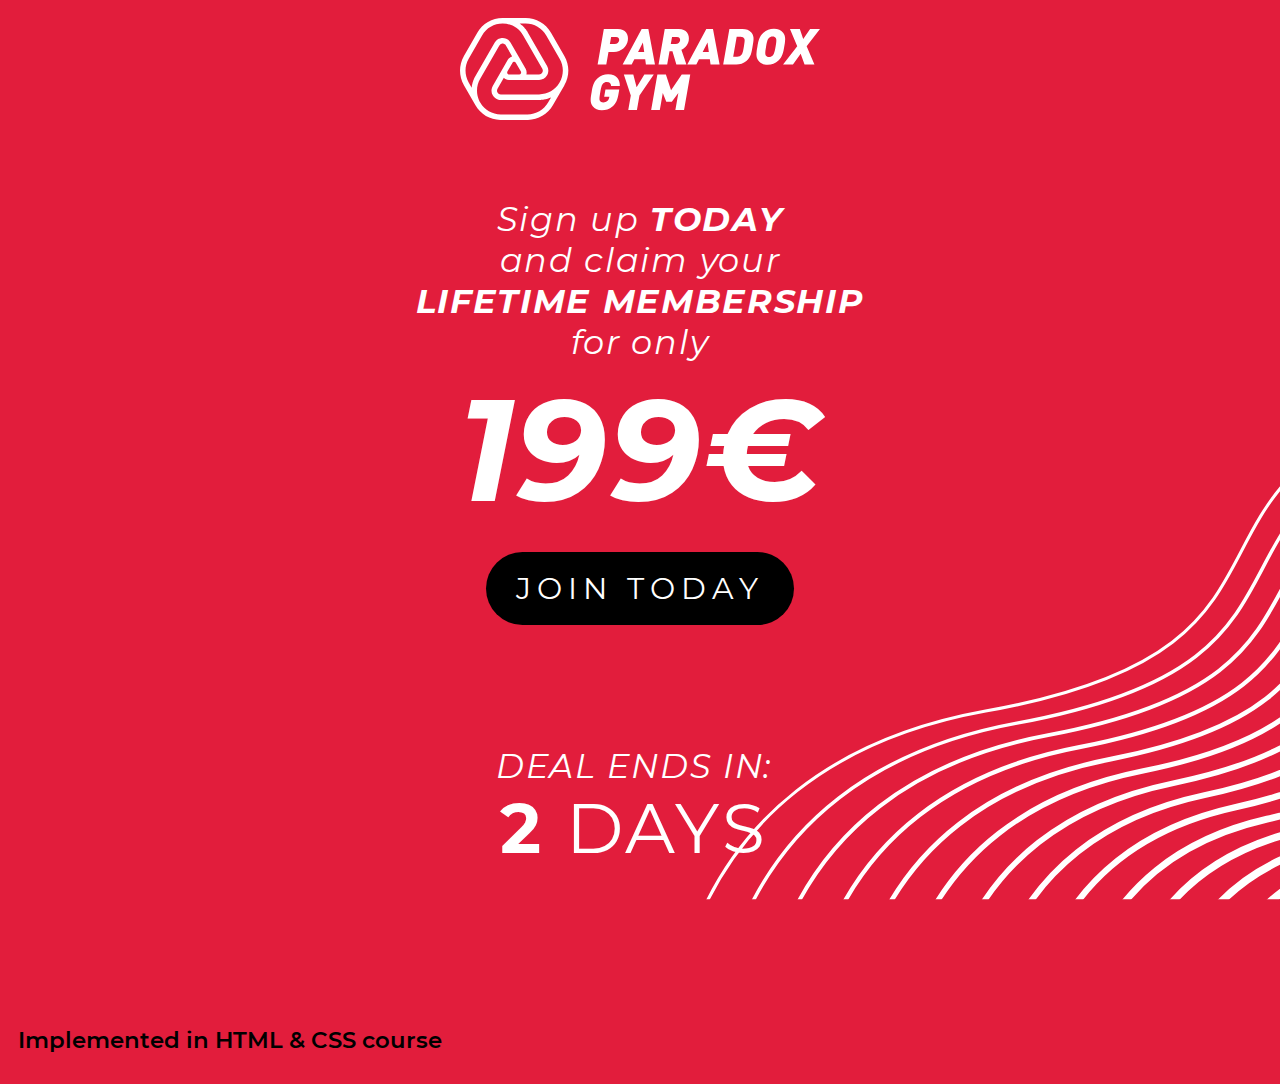
<file: Projekt GYM-Website/index.html>
<!DOCTYPE html>
<html lang="de">
<head>
    <meta charset="UTF-8">
    <meta name="viewport" content="width=device-width, initial-scale=1.0">
    <link rel="stylesheet" href="styles/main.css"> 
    <link rel="stylesheet" href="./Montserrat Github/webfonts/Montserrat.css">   
    <title>Paradox GYM</title>
</head>
<body>
    <div class="page-container">
        <div class="page">
                    <div class="main-content">
                    
                        <header>
                            <img  class="logo" src="./images/logo.svg" alt="Paradox-LOGO">
                        </header>
                        <main class="main-text">
                                
                            <h1 class="main-heading">Sign up <strong>today</strong> <br> 
                                            and claim your<br>
                                            <strong>lifetime membership</strong><br>
                                            for only <br>
                                            <strong class="main-price">199€</strong>
                                            
                            </h1>
                <br>
                            <a class="main-button"href="#">join today</a>
            
                        </main>                              
                    </div>
            
                    <section class="countdown">
                    <h1 class="countdown-heading">Deal ends in:</h1>
                    <p class="countdown-paragraph"><strong>2</strong> days</p>
                    </section>
        </div>
    
        <footer>
            <p class="footer-paragraph"> Implemented in HTML & CSS course</p>

        </footer>
    </div>
</body>
</html>
</file>
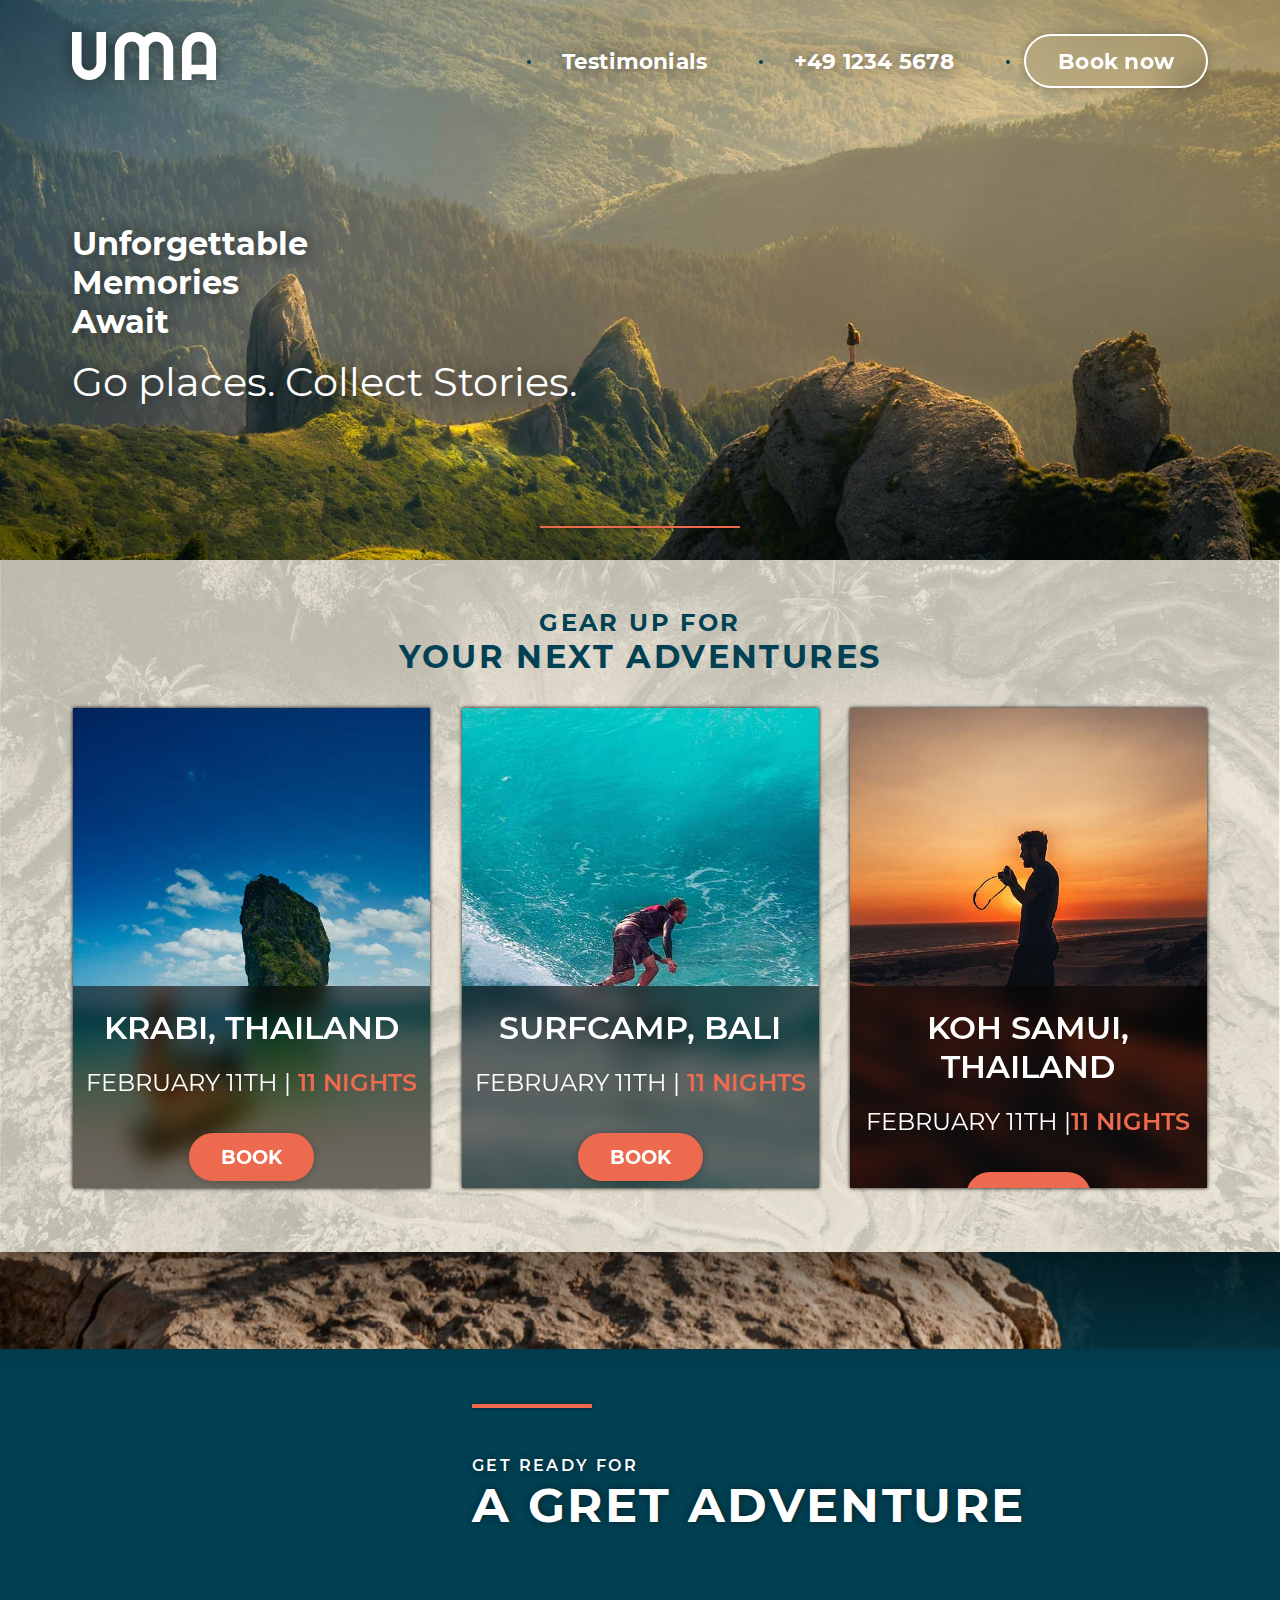
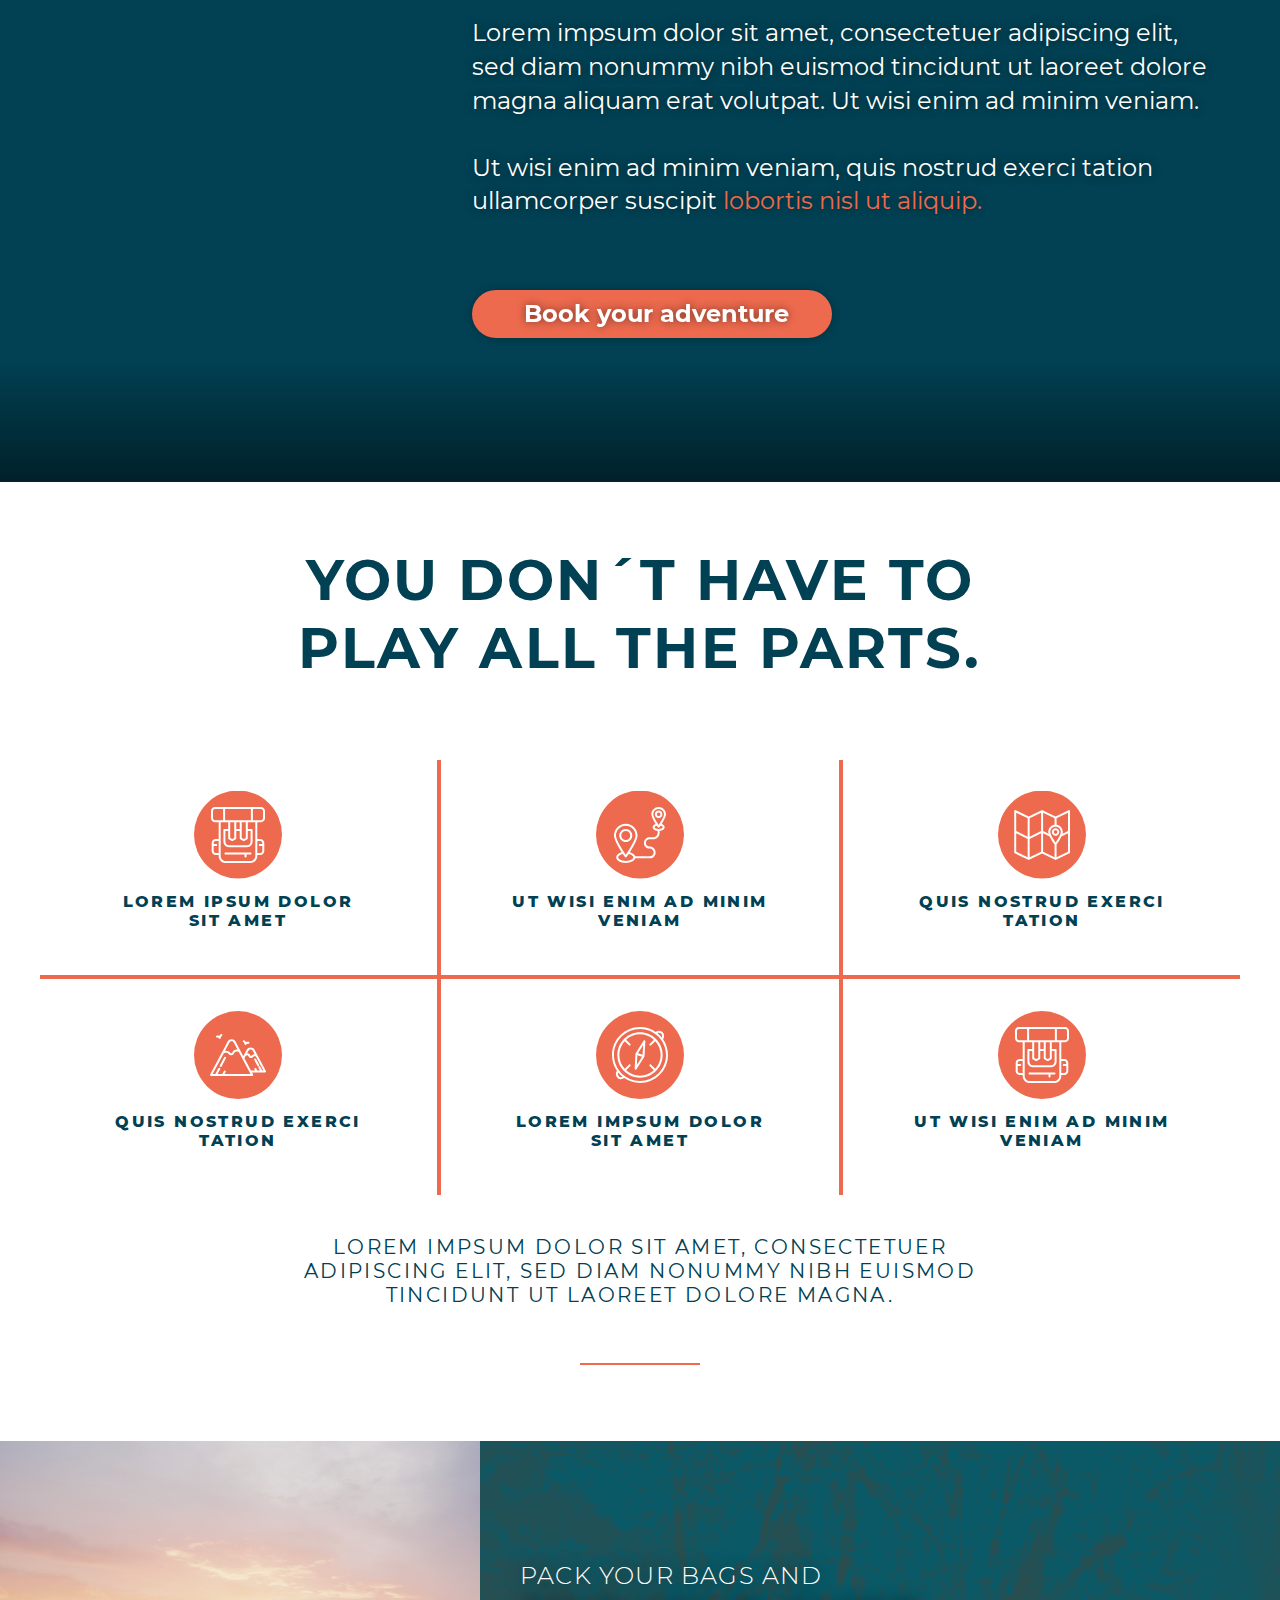
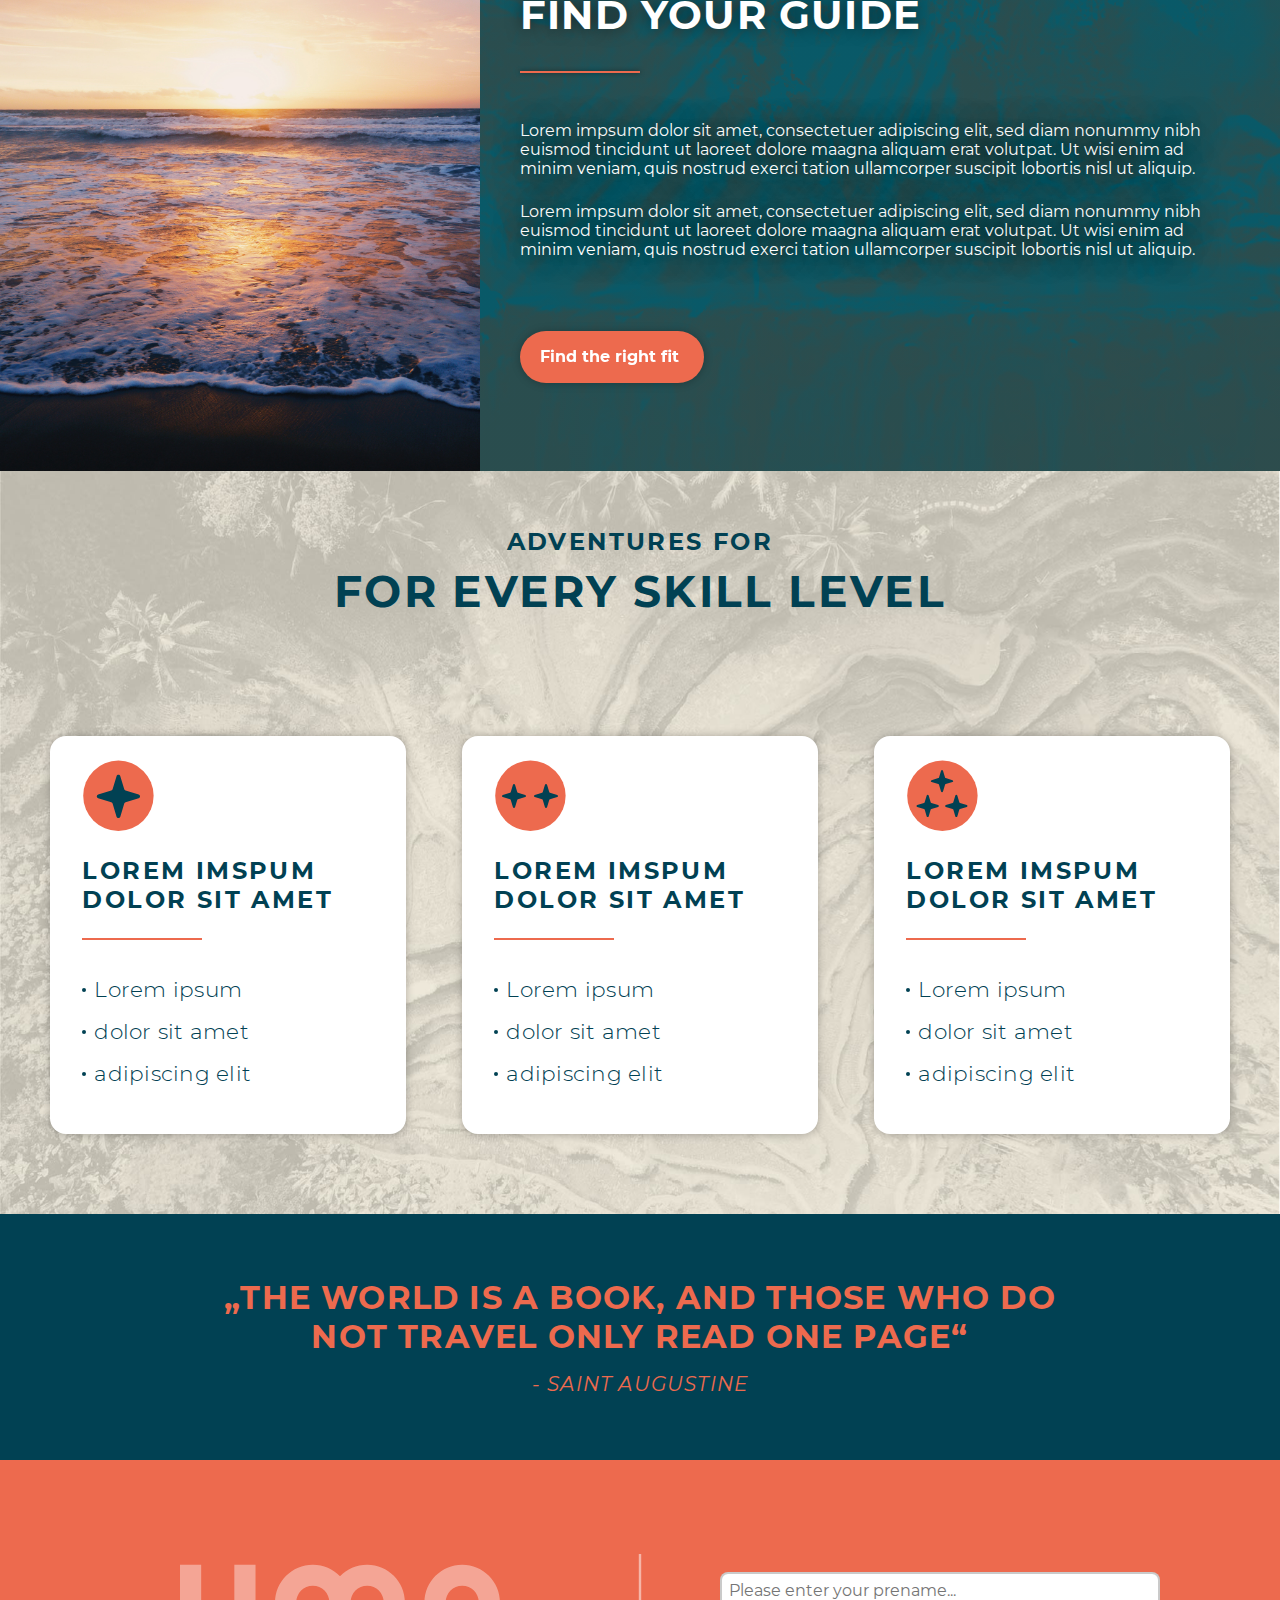
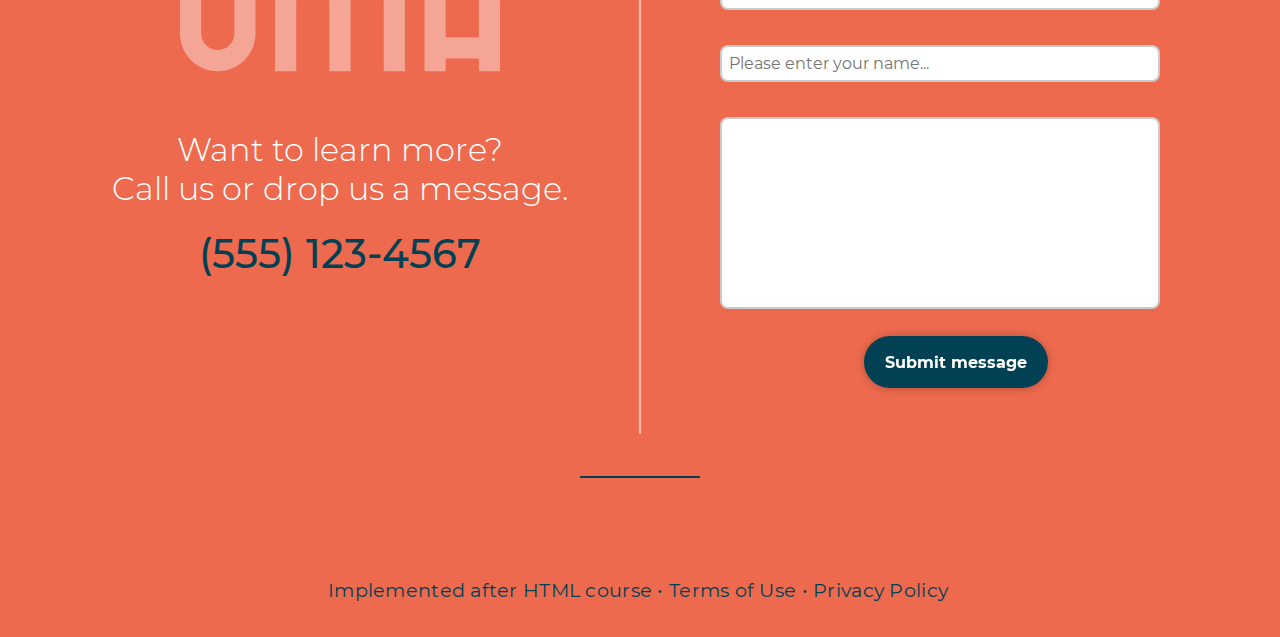
<file: Projekt UMA Reisebüro/index.html>
<!DOCTYPE html>
<html lang="de">
<head>
    <meta charset="UTF-8">
    <meta name="viewport" content="width=device-width, initial-scale=1.0">
    <link rel="stylesheet" href="style.css">
    <link rel="stylesheet" href="./webfonts/Montserrat.css">



    <title>UMA</title>
</head>
<body>
    <header class="header">
        <div class="container">
        <nav class="header__nav">
            <a href="#" class="header__logo-link">
                <img src="./images/logo-finish.svg" alt="logo of UMA" class="header__logo">
            </a>
                    <ul class="header__nav--ul">
                            <li class="header__nav--li">
                                <a href="#" class="header__nav--link">Testimonials</a>
                            </li>
                        
                            <li class="header__nav--li">
                                <a href="tel:+49 1234 5678" class="header__nav--link">+49 1234 5678</a>
                            </li>

                            <li class="header__nav--li header__nav--li--desktop-only">
                                <a href="#" class="button button--transparent">Book now</a>
                            </li>
                    </ul>
        </nav>
                    <h1 class="header__heading"> Unforgettable<br> Memories<br> Await</h1>
                    <p class="header__sub-heading">Go places. Collect Stories.</p>
                <div class="header__button-container">
                    <a href="#" class="button button--transparent">Book now</a>
                </div>
                 
        </div>
    </header>
            
            <section class="container__adventure">
                            <h2 class="adventure__heading">gear up for</h2>
                        <h1 class="adventure__sub-heading">your next adventures</h1>
                 
                    <div class="container__adventure--flex">        
                            
                            <div class="container__adventure--card-a">
                                
                                <img class="adventure--img-a" src="images/adventures/krabi thailand.jpg" alt="krabi thailand">
                                      
                                <div class="adventure--information-a">  
                                                                        <h1 class="adventure__heading--card-a">krabi, thailand</h1>
                                                                        <h2 class="adventure__sub-heading--card-a">february 11th |<strong class="adventure__sub-heading--card-a-orange"> 11 nights </strong></h2>
                                                                        <a href="#" class="button--adventure">Book</a>
                                </div> 
                            </div>       

                            <div class="container__adventure--card-b">
                                    <img class="adventure--img-b" src="images/adventures/surfcamp bali.jpg" alt="surfcamp bali">
                                    <div class="adventure--information-b">
                                                    <h1 class="adventure__heading--card-b">surfcamp, bali</h1>
                                                    <h2 class="adventure__sub-heading--card-b"> february 11th |<strong class="adventure__sub-heading--card-b-orange"> 11 nights</strong></h2> 
                                                    <a href="#" class="button--adventure">Book</a>
                                    </div>
                            </div>

                            <div class="container__adventure--card-c">
                                    <img class="adventure--img-c" src="images/adventures/thailand 2.jpg" alt="koh samui thailand">
                                         <div class="adventure--information-c">       
                                                    <h1 class="adventure__heading--card-c">koh samui, thailand</h1>
                                                    <h2 class="adventure__sub-heading--card-c"> february 11th |<strong class="adventure__sub-heading--card-c-orange">11 nights </strong></h2>
                                                    <a href="#" class="button--adventure">Book</a>
                                        </div>

                            </div>
                    </div>
            
            </section>

            <section class="container__story">

                <div class="container__story--flex">
                                        <h2 class="story__heading">get ready for</h2>
                                                <h1 class="story__sub-heading">a gret adventure</h1>
                        <br>
                        <br>

                                <p class="story__paragraph">
                                    Lorem impsum dolor sit amet, consectetuer adipiscing elit,
                                     sed diam nonummy nibh euismod tincidunt ut laoreet dolore magna aliquam erat volutpat.
                                     Ut wisi enim ad minim veniam.
                        <br>
                        <br>
                                    Ut wisi enim ad minim veniam,
                                    quis nostrud exerci tation ullamcorper suscipit 
                                    <a href="#" class="story__paragraph-orange">lobortis nisl ut aliquip.</a>
                                </p>

                                <a href="#" class="button--story">Book your adventure</a>

                </div>                   

            </section>

            <svg style="display: none;">
                    <symbol id="symbol--market" version="1.1" viewBox="0 0 1024 1024">
                        <g>
                            <path  d="M933.67,277.94c39.68,0,72.04-32.18,72.04-71.86V72.05c0-39.68-32.37-72.05-72.04-72.05H90.15
                                C50.47,0,18.29,32.37,18.29,72.05v134.03c0,39.68,32.18,71.86,71.86,71.86h68.57v306.65h-54.68c-40.23,0-73.14,32.73-73.14,73.14
                                v146.65c0,40.41,32.92,73.14,73.14,73.14h54.68v16.82c0,71.5,58.15,129.65,129.64,129.65h447.09c71.5,0,129.65-58.15,129.65-129.65
                                v-16.82h54.67c40.41,0,73.14-32.73,73.14-73.14V695.24c0-0.05,0.03-0.09,0.03-0.13c0-0.05-0.03-0.09-0.03-0.13v-37.24
                                c0-40.41-32.73-73.14-73.14-73.14H865.1V277.94H933.67z M969.14,72.05v134.03c0,19.38-15.91,35.29-35.47,35.29h-86.86h-62.67V36.57
                                h149.52C953.23,36.57,969.14,52.48,969.14,72.05z M672.73,241.37H561.92H461.9H351.27H276.3V36.57h471.28v204.8H672.73z
                                 M654.45,404.3v36.57v124.34l-37.12,20.85l-37.12-20.85V440.87V404.3V277.94h74.24V404.3z M369.55,404.3V277.94h74.06V404.3v36.57
                                v124.34l-36.94,20.85l-37.12-20.85V440.87V404.3z M543.63,277.94V404.3h-63.45V277.94H543.63z M342.31,591.91l55.41,31.09
                                c2.74,1.46,5.85,2.38,8.96,2.38c2.92,0,6.03-0.91,8.78-2.38l55.41-31.09c5.85-3.29,9.33-9.33,9.33-15.91V440.87h63.45V576
                                c0,6.58,3.47,12.62,9.33,15.91l55.4,31.09c2.74,1.46,5.85,2.38,8.96,2.38c3.11,0,6.03-0.91,8.96-2.38l55.41-31.09
                                c5.67-3.29,9.33-9.33,9.33-15.91V440.87h51.2v196.21c0,34.56-28.16,62.72-62.9,62.72H344.5c-34.56,0-62.72-28.16-62.72-62.72
                                V440.87h51.2V576C332.98,582.58,336.46,588.62,342.31,591.91z M54.86,206.08V72.05c0-19.57,15.91-35.47,35.29-35.47h149.58v204.8
                                h-62.72H90.15C70.77,241.37,54.86,225.46,54.86,206.08z M104.05,840.96c-20.11,0-36.57-16.46-36.57-36.57v-91h45.62
                                c10.1,0,18.29-8.18,18.29-18.29c0-10.11-8.19-18.29-18.29-18.29H67.47v-19.08c0-20.11,16.46-36.57,36.57-36.57h54.68v219.79H104.05
                                z M919.77,621.17c20.11,0,36.57,16.46,36.57,36.57v19.08h-45.56c-10.1,0-18.29,8.18-18.29,18.29c0,10.11,8.19,18.29,18.29,18.29
                                h45.56v91c0,20.11-16.46,36.57-36.57,36.57H865.1V621.17H919.77z M828.53,602.88v256.37v35.11c0,51.2-41.69,93.07-93.08,93.07
                                H288.37c-51.38,0-93.07-41.87-93.07-93.07v-35.11V602.88V277.94h62.44c0.1,0,0.18,0.06,0.28,0.06c0.1,0,0.18-0.05,0.28-0.06h74.69
                                V404.3H263.5c-10.24,0-18.29,8.05-18.29,18.29v214.49c0,54.67,44.43,99.29,99.29,99.29h334.81c54.86,0,99.47-44.62,99.47-99.29
                                V422.58c0-10.24-8.23-18.29-18.29-18.29h-69.49V277.94h74.56c0.1,0,0.18,0.06,0.28,0.06c0.1,0,0.18-0.05,0.28-0.06h62.38V602.88z"
                                />
                            <path  d="M740.19,830.09H283.67c-10.1,0-18.29,8.18-18.29,18.29s8.19,18.29,18.29,18.29h347.74v38.68
                                c0,10.11,8.19,18.29,18.29,18.29c10.1,0,18.29-8.18,18.29-18.29v-38.68h72.2c10.1,0,18.29-8.18,18.29-18.29
                                S750.29,830.09,740.19,830.09z"/>
                        </g>  
                    </symbol>

                    <symbol id="symbol--path" version="1.1" viewBox="0 0 1024 1024">
                        <g>
                            <path  d="M371.2,521.14c0-65.65-53.58-119.22-119.41-119.22c-65.65,0-119.22,53.58-119.22,119.22
                                c0,65.83,53.58,119.41,119.22,119.41C317.62,640.55,371.2,586.97,371.2,521.14z M169.14,521.14c0-45.53,37.12-82.65,82.65-82.65
                                c45.71,0,82.83,37.12,82.83,82.65c0,45.71-37.12,82.83-82.83,82.83C206.26,603.98,169.14,566.86,169.14,521.14z"/>
                            <path  d="M922.15,134.77c0-38.03-30.9-68.94-68.94-68.94s-68.94,30.9-68.94,68.94s30.9,68.94,68.94,68.94
                                S922.15,172.8,922.15,134.77z M820.85,134.77c0-17.74,14.63-32.37,32.37-32.37c17.92,0,32.37,14.63,32.37,32.37
                                c0,17.92-14.45,32.37-32.37,32.37C835.47,167.13,820.85,152.69,820.85,134.77z"/>
                            <path  d="M908.98,309.94c34.74-54.31,78.45-131.47,78.45-175.18C987.43,60.34,927.27,0,853.21,0
                                c-73.87,0-134.03,60.34-134.03,134.77c0,43.7,43.52,120.87,78.26,175.18c-33.28,11.52-54.67,33.28-54.67,59.61
                                c0,35.11,38.4,62.35,92.16,67.29c0.01,0,0.02,0,0.03,0v33.13c0,46.36-37.42,84.07-83.41,84.07h-66.18
                                c-56.2,0-101.92,45.98-101.92,102.48c0,56.5,45.72,102.46,101.92,102.46h5.26c39.15,0,71,32.11,71,71.59
                                c0,39.48-31.85,71.59-71,71.59H424.39c-9.72-33.99-46.82-61.76-97.81-75.47c59.06-91.61,140.62-231.13,140.62-305.55
                                c0-119.41-96.55-216.5-215.41-216.5c-118.67,0-215.22,97.1-215.22,216.5c0,74.42,81.37,213.94,140.43,305.55
                                c-59.79,16.09-100.39,51.57-100.39,93.81c0,57.97,76.98,103.5,175.18,103.5c87.77,0,158.35-36.21,172.62-85.21
                                c0.01-0.01,0.01-0.03,0.01-0.05h266.2c59.31,0,107.57-48.52,107.57-108.16c0-59.64-48.26-108.16-107.57-108.16h-5.26
                                c-36.04,0-65.35-29.55-65.35-65.89c0-36.34,29.31-65.91,65.35-65.91h66.18c66.16,0,119.98-54.12,119.98-120.64v-33.13
                                c53.74-4.95,92.31-32.19,92.31-67.29C963.84,343.22,942.26,321.28,908.98,309.94z M73.14,521.14
                                c0-99.29,80.09-179.93,178.65-179.93s178.83,80.64,178.83,179.93c0,64.55-80.46,202.42-142.81,297.87
                                c-8.05,12.43-15.91,24.32-23.22,34.93c-4.57,6.58-8.78,12.8-12.8,18.47c-4.02-5.67-8.23-11.89-12.8-18.47
                                c-7.13-10.61-14.99-22.49-23.22-34.93C153.6,723.57,73.14,585.69,73.14,521.14z M251.79,987.43c-81.74,0-138.61-35.29-138.61-66.93
                                c0-24.14,33.1-50.47,85.03-61.44c21.21,31.63,36.57,52.66,38.77,55.77c3.47,4.75,8.96,7.5,14.81,7.5c5.85,0,11.52-2.74,14.81-7.5
                                c2.19-3.11,17.55-24.14,38.77-55.77c51.93,10.97,85.21,37.3,85.21,61.44C390.58,952.14,333.53,987.43,251.79,987.43z
                                 M755.75,134.77c0-54.13,43.7-98.19,97.46-98.19s97.65,44.07,97.65,98.19c0,35.47-44.43,112.09-80.46,167.13
                                c-6.03,9.51-11.89,18.29-17.19,26.15c-5.3-7.86-11.15-16.64-17.19-26.15C800.18,246.86,755.75,170.42,755.75,134.77z
                                 M853.21,401.19c-45.17,0-73.87-18.83-73.87-31.63c0-9.14,14.45-21.39,39.13-27.61c9.87,14.45,17.19,24.87,19.93,28.53
                                c3.47,4.75,8.96,7.68,14.81,7.68s11.34-2.93,14.81-7.68c2.74-3.66,10.06-14.08,19.93-28.53c24.69,6.22,39.31,18.47,39.31,27.61
                                C927.27,382.35,898.38,401.19,853.21,401.19z"/>
                        </g>
                    </symbol>

                    <symbol id="symbol--map" version="1.1" viewBox="0 0 1024 1024">
                        <g>
                            <path  d="M1015.44,59.34c-5.28-3.28-12.02-3.64-17.67-0.91l-237.9,115.31L521.97,58.43c-0.21-0.09-0.45-0.12-0.66-0.21
                                c-0.35-0.15-0.72-0.21-1.08-0.34c-0.74-0.27-1.44-0.62-2.27-0.72c-1.28-0.36-2.55-0.54-4.01-0.54s-2.73,0.18-4.01,0.54
                                c-0.83,0.1-1.53,0.45-2.27,0.72c-0.36,0.13-0.74,0.19-1.08,0.34c-0.21,0.09-0.45,0.12-0.66,0.21l-237.9,115.31L30.15,58.43
                                c-5.65-2.73-12.39-2.37-17.67,0.91C7.2,62.8,3.92,68.63,3.92,74.82v755.04c0,7.1,4.01,13.48,10.2,16.39l245.91,119.31
                                c0.21,0.09,0.45,0.12,0.66,0.21c0.35,0.16,0.73,0.21,1.09,0.35c0.74,0.27,1.44,0.62,2.26,0.72c1.28,0.37,2.55,0.55,4.01,0.55
                                c1.46,0,2.73-0.18,4.01-0.55c0.82-0.1,1.52-0.45,2.26-0.72c0.36-0.13,0.74-0.19,1.09-0.35c0.21-0.09,0.45-0.12,0.66-0.21
                                l237.9-115.3l237.9,115.3c2.37,1.09,5.1,1.82,8.01,1.82c2.91,0,5.65-0.73,8.01-1.82l245.91-119.31c6.19-2.91,10.2-9.29,10.2-16.39
                                V74.82C1024,68.63,1020.72,62.8,1015.44,59.34z M987.57,440.96l-99.46,48.27c3.46-11.66,5.28-22.23,5.28-31.33
                                c0-67.76-50.28-124.05-115.31-132.79v-119.5l209.48-101.64V440.96z M812.88,566.1c-11.29,19.67-23.32,39.35-34.79,56.83
                                c-6.38,10.02-12.57,19.31-18.22,27.51c-5.65-8.2-11.84-17.49-18.22-27.51c-11.48-17.49-23.5-37.16-34.79-56.83
                                c-10.57-18.4-20.4-36.98-28.05-54.1c-9.84-21.68-16.03-40.8-16.03-54.1c0-47.54,33.88-87.43,78.87-96
                                c5.83-1.28,12.02-1.82,18.22-1.82s12.39,0.55,18.22,1.82c44.99,8.56,78.87,48.45,78.87,96c0,13.3-6.19,32.43-16.03,54.1
                                C833.28,529.12,823.44,547.7,812.88,566.1z M741.66,325.11c-65.03,8.74-115.31,65.03-115.31,132.79c0,9.11,1.82,19.67,5.28,31.33
                                l-99.46-48.27V103.97l209.48,101.64V325.11z M495.74,440.96L286.26,542.6V205.61l209.48-101.64V440.96z M40.35,103.97
                                l209.48,101.64V542.6L40.35,440.96V103.97z M40.35,481.58l209.48,101.46v337.17L40.35,818.57V481.58z M286.26,583.04L495.74,481.4
                                v336.99L286.26,920.03V583.04z M532.18,481.4l119.5,57.93c29.15,61.2,75.41,128.05,89.99,148.64v232.07L532.18,818.39V481.4z
                                 M987.57,818.57L778.09,920.21V687.96c14.57-20.58,60.84-87.43,89.99-148.64l119.5-57.75V818.57z"/>
                            <path  d="M778.09,391.78c-5.83-1.64-11.84-2.55-18.22-2.55s-12.39,0.91-18.22,2.55c-29.15,7.83-50.46,34.61-50.46,66.12
                                c0,31.52,21.31,58.29,50.46,66.31c5.83,1.64,11.84,2.55,18.22,2.55s12.39-0.91,18.22-2.55c29.15-8.01,50.46-34.79,50.46-66.31
                                C828.55,426.39,807.23,399.61,778.09,391.78z M778.09,484.68c-5.1,3.46-11.48,5.65-18.22,5.65s-13.12-2.19-18.22-5.65
                                c-8.56-5.83-14.03-15.67-14.03-26.78c0-10.93,5.46-20.76,14.03-26.59c5.1-3.46,11.48-5.65,18.22-5.65s13.12,2.19,18.22,5.65
                                c8.56,5.83,14.03,15.67,14.03,26.59C792.11,469.01,786.65,478.85,778.09,484.68z"/>
                        </g>
                    </symbol>

                    <symbol id="symbol--mountain" version="1.1" viewBox="0 0 1024 1024">
                        <g>
                            <path  d="M127.97,193.78c0.26-0.03,23.45-4.41,36.58,14.66c0.28,0.41,0.75,0.55,1.06,0.93
                                c1.27,1.57,2.75,2.85,4.46,3.93c0.64,0.4,1.18,0.88,1.86,1.19c2.36,1.11,4.91,1.86,7.67,1.86c0.01,0,0.02,0,0.03,0c0,0,0,0,0,0
                                c0,0,0,0,0.01,0c0.3,0,0.6-0.01,0.9-0.03c0.37-0.02,0.67-0.22,1.03-0.26c1.69-0.18,3.33-0.59,4.95-1.26
                                c0.69-0.28,1.31-0.59,1.95-0.95c0.49-0.28,1.03-0.4,1.5-0.73c0.59-0.4,0.9-1.01,1.42-1.47c0.96-0.83,1.82-1.67,2.59-2.68
                                c0.71-0.94,1.27-1.9,1.78-2.95c0.51-1.04,0.94-2.06,1.25-3.19c0.34-1.23,0.48-2.43,0.55-3.7c0.04-0.69,0.34-1.3,0.3-2.01
                                c-1.15-22.72,19.17-33.99,20.33-34.61c8.9-4.62,12.45-15.55,7.89-24.52c-4.56-9-15.56-12.62-24.58-8.03
                                c-1.23,0.63-21.93,11.75-33.12,34.74c-22.91-11.39-46.2-7.09-47.55-6.82c-9.91,1.97-16.34,11.6-14.37,21.5
                                C108.44,189.3,118.08,195.7,127.97,193.78z"/>
                            <path  d="M609.05,274.66c0.88,0.47,21.5,11.73,20.34,34.62c-0.03,0.71,0.26,1.32,0.3,2.01
                                c0.08,1.27,0.21,2.46,0.55,3.69c0.31,1.14,0.74,2.17,1.26,3.21c0.51,1.04,1.06,1.99,1.77,2.93c0.77,1.01,1.64,1.85,2.6,2.69
                                c0.52,0.46,0.83,1.06,1.42,1.47c0.47,0.33,1.01,0.45,1.5,0.73c0.64,0.36,1.26,0.66,1.94,0.94c1.62,0.67,3.27,1.08,4.96,1.27
                                c0.36,0.04,0.66,0.25,1.03,0.26c0.3,0.02,0.59,0.03,0.9,0.03c0,0,0.01,0,0.01,0l0,0c0.01,0,0.02,0,0.03,0
                                c2.76,0,5.31-0.75,7.67-1.87c0.67-0.31,1.21-0.79,1.84-1.19c1.72-1.08,3.2-2.36,4.47-3.94c0.31-0.38,0.78-0.52,1.06-0.93
                                c12.73-18.5,35.48-14.83,36.73-14.62c9.88,1.87,19.39-4.55,21.36-14.4c1.96-9.9-4.46-19.53-14.37-21.5
                                c-1.34-0.25-24.63-4.55-47.55,6.83c-11.19-22.99-31.88-34.11-33.12-34.74c-8.95-4.54-19.78-0.97-24.41,7.91
                                C596.71,258.94,600.2,269.94,609.05,274.66z"/>
                            <path  d="M284.17,546.75c-8.96-4.75-19.93-1.28-24.69,7.5L179.4,704.37c-4.75,8.96-1.46,19.93,7.5,24.68
                                c2.74,1.65,5.67,2.19,8.59,2.19c6.4,0,12.8-3.47,16.09-9.69l80.09-149.94C296.42,562.66,293.13,551.5,284.17,546.75z"/>
                            <path  d="M1021.78,804.57L865.99,512.74c-0.55-1.28-1.28-2.56-2.01-3.66l-49.37-92.52
                                c-14.26-26.88-40.96-42.97-71.49-42.97c-15.36,0-29.62,4.02-41.87,11.34c-12.25,7.5-22.49,18.29-29.8,31.64l-42.24,79.36
                                c-0.55,0.91-1.1,1.83-1.46,2.74l-18.83,35.11l-142.26-266.6c-14.44-26.88-41.14-42.79-71.67-42.79c-30.35,0-57.23,15.91-71.5,42.79
                                l-95.45,178.83c-0.73,0.91-1.28,2.19-1.65,3.29L2.22,869.12c-3.11,5.67-2.93,12.43,0.37,17.92c3.29,5.67,9.33,8.96,15.72,8.96
                                h753.52c6.4,0,12.25-3.29,15.54-8.96c3.29-5.49,3.47-12.25,0.55-17.92l-20.11-37.67h86.34c0.05,0,0.1,0.02,0.16,0.02
                                c0.06,0,0.12-0.02,0.18-0.02h88.87c0.05,0,0.1,0.02,0.16,0.02c0.06,0,0.12-0.02,0.18-0.02h62.01c6.4,0,12.43-3.29,15.72-8.78
                                C1024.7,817.01,1024.89,810.24,1021.78,804.57z M703.81,433.74c7.86-14.81,22.49-23.59,39.31-23.59c16.64,0,31.45,8.78,39.31,23.59
                                l35.11,65.83l0.04,0.07c-23.93-1.03-46.87,9.16-62.46,27.79c-2.61,3.11-5.86,3.21-7.53,3.06c-1.71-0.2-4.88-1.07-6.77-4.75
                                l-4.44-8.67c-11.35-22.19-34.19-35.46-58.43-34.94l0.06-0.12L703.81,433.74z M355.67,284.53c7.86-14.81,22.67-23.59,39.31-23.59
                                c16.82,0,31.45,8.78,39.31,23.59l68.02,127.27l-2.93-0.37c-35.84-5.49-71.13,12.62-87.58,44.98l-6.4,12.62
                                c-3.29,6.22-8.96,10.24-15.91,10.97c-6.95,0.73-13.35-1.83-17.74-7.13c-20.84-24.87-51.2-38.58-83.38-37.12l-13.71,0.55
                                L355.67,284.53z M741.29,859.43H266.07l20.66-38.76c4.75-8.96,1.28-20.11-7.5-24.87c-8.96-4.75-20.11-1.28-24.87,7.68l-29.8,55.95
                                h-86.49l47.54-89.05c4.75-8.96,1.28-20.11-7.5-24.87c-8.96-4.75-20.11-1.28-24.87,7.68L96.57,859.43H48.85l205.88-385.64
                                l35.11-1.46c20.84-0.91,40.41,7.86,53.76,23.95c10.97,12.98,26.88,20.48,43.52,20.48c2.19,0,4.39-0.18,6.4-0.37
                                c19.02-2.19,35.66-13.71,44.43-30.72l6.4-12.43c9.33-18.47,29.26-28.71,49.37-25.6l30.17,4.57l64.36,120.5l20.66,38.77l97.82,183.4
                                l19.57,36.57L741.29,859.43z M954.44,794.88l-37.98-71.16c-4.75-8.9-15.82-12.28-24.74-7.53c-8.91,4.76-12.28,15.84-7.53,24.74
                                l28.79,53.94h-47.75l-19.27-36.09c-4.75-8.89-15.8-12.27-24.74-7.53c-8.91,4.76-12.28,15.84-7.53,24.74l10.08,18.88h-75.55
                                L629.75,572.71l27.05-50.98l18.36-2.83c11.63-1.78,23.21,4.16,28.68,14.84l4.44,8.67c6.96,13.61,20.14,22.74,35.25,24.43
                                c1.69,0.19,3.37,0.29,5.05,0.29c13.28,0,25.93-5.87,34.6-16.22c8.25-9.87,19.98-15.24,32.99-14.72l21.3,0.85l0.01,0.03
                                l137.69,257.83H954.44z"/>
                            <path  d="M817.76,577.65c-8.91,4.76-12.28,15.84-7.53,24.74l55.84,104.61c3.3,6.17,9.61,9.68,16.15,9.68
                                c2.9,0,5.85-0.69,8.59-2.15c8.91-4.76,12.28-15.84,7.53-24.74L842.5,585.17C837.74,576.28,826.69,572.9,817.76,577.65z"/>
                        </g>

                    </symbol>

                    <symbol id="symbol--compass" version="1.1" viewBox="0 0 1024 1024">
                        <g >
                            <path  d="M934.54,223.26c28-37.57,25.31-90.93-8.78-125.02c-34.06-34.09-87.4-36.77-125.01-8.77
                                C718.49,33.08,619.05,0,512,0C229.68,0,0,229.68,0,512c0,107.05,33.08,206.48,89.46,288.74c-28,37.57-25.31,90.93,8.78,125.02
                                c18.7,18.72,43.28,28.06,67.86,28.06c20.19,0,40.19-6.66,57.15-19.29C305.51,990.92,404.95,1024,512,1024
                                c282.32,0,512-229.68,512-512C1024,404.95,990.92,305.52,934.54,223.26z M899.9,124.1c18.13,18.13,21.86,45.09,11.11,67.59
                                c-23.37-29.05-49.83-55.5-78.89-78.85C854.25,102.18,881.58,105.78,899.9,124.1z M124.1,899.9
                                c-18.13-18.13-21.86-45.09-11.11-67.59c23.37,29.05,49.82,55.49,78.88,78.84C169.73,921.8,142.4,918.2,124.1,899.9z M512,987.43
                                C249.85,987.43,36.57,774.15,36.57,512S249.85,36.57,512,36.57S987.43,249.85,987.43,512S774.15,987.43,512,987.43z"/>
                            <path  d="M805.05,218.95C726.78,140.67,622.71,97.56,512,97.56s-214.78,43.11-293.05,121.38
                                C140.67,297.22,97.56,401.29,97.56,512s43.11,214.78,121.38,293.05C297.22,883.33,401.29,926.44,512,926.44
                                s214.78-43.11,293.05-121.38C883.33,726.78,926.44,622.71,926.44,512S883.33,297.22,805.05,218.95z M258.36,791.5l77.47-77.47
                                c7.14-7.14,7.14-18.71,0-25.86c-7.14-7.14-18.71-7.14-25.86,0l-77.47,77.47c-63.33-69.65-98.37-158.85-98.37-253.64
                                s35.04-183.99,98.37-253.64l77.47,77.47c3.57,3.57,8.25,5.36,12.93,5.36s9.36-1.79,12.93-5.36c7.14-7.14,7.14-18.71,0-25.86
                                l-77.47-77.47c69.65-63.33,158.85-98.37,253.64-98.37s183.99,35.04,253.64,98.37l-77.47,77.47c-7.14,7.14-7.14,18.71,0,25.86
                                c3.57,3.57,8.25,5.36,12.93,5.36c4.68,0,9.36-1.79,12.93-5.36l77.47-77.47c63.33,69.65,98.37,158.85,98.37,253.64
                                s-35.04,183.99-98.37,253.64l-77.47-77.47c-7.14-7.14-18.71-7.14-25.86,0s-7.14,18.71,0,25.86l77.47,77.47
                                c-69.65,63.33-158.85,98.37-253.64,98.37S328.01,854.82,258.36,791.5z"/>
                            <path  d="M597.53,241.78c-7.94-2.48-16.62,0.68-21.04,7.78L431.95,481.91c-0.08,0.12-0.06,0.28-0.14,0.4
                                c-0.71,1.2-0.91,2.57-1.33,3.9c-0.41,1.32-1.04,2.55-1.15,3.92c-0.01,0.14-0.11,0.26-0.12,0.41l-15.48,273.21
                                c-0.47,8.35,4.78,15.95,12.74,18.47c1.82,0.57,3.68,0.85,5.52,0.85c6.19,0,12.13-3.15,15.53-8.63l144.54-232.36
                                c0.08-0.12,0.06-0.28,0.14-0.4c0.71-1.2,0.91-2.57,1.33-3.9c0.41-1.32,1.04-2.55,1.15-3.92c0.01-0.14,0.11-0.26,0.12-0.41
                                l15.48-273.21C610.74,251.9,605.49,244.3,597.53,241.78z M569.7,329.7l-10.1,178.2l-84.17-26.65L569.7,329.7z M454.3,694.3
                                l10.1-178.2l84.17,26.65L454.3,694.3z"/>
                        </g>
                    </symbol>
            </svg>
            
            <section class="container__parts">
                            <h1 class="parts__heading"> you don´t have to<br>play all the parts.</h1>


                <div class="parts__items-outer">
                 <div class="parts--flex">
                    
                    <div class="parts-border"><a href="#" class="parts"><svg class="icon"><use href="#symbol--market"/></svg><h2 class="parts__content">lorem ipsum dolor<br> sit amet</h2></a></div>
                    <div class="parts-border"><a href="#" class="parts"><svg class="icon"><use href="#symbol--path"></use></svg><h2 class="parts__content">ut wisi enim ad minim<br> veniam</h2></a></div>
                    <div class="parts-border"><a href="#" class="parts"><svg class="icon"><use href="#symbol--map"></use></svg><h2 class="parts__content">quis nostrud exerci<br> tation</h2></a> </div>
                    <div class="parts-border"><a href="#" class="parts"><svg class="icon"><use href="#symbol--mountain"></use></svg><h2 class="parts__content">quis nostrud exerci<br> tation</h2></a></div>
                    <div class="parts-border"><a href="#" class="parts"><svg class="icon"><use href="#symbol--compass"/></svg> <h2 class="parts__content">lorem impsum dolor<br> sit amet</h2></a></div>
                    <div class="parts-border"><a href="#" class="parts"><svg class="icon"><use href="#symbol--market"/></svg><h2 class="parts__content">ut wisi enim ad minim<br> veniam</h2></a></div>
                    
                 </div>
                 </div>
                <p class="parts_footer-paragraph">
                    Lorem impsum dolor sit amet, consectetuer adipiscing elit, 
                    sed diam nonummy nibh  euismod tincidunt ut laoreet dolore magna.
                </p>

            </section>
            
            <section class="guide-container">
                <div class="guide-content">
                        
                        <h4 class="guide-heading">pack your bags and</h4>
                        <h1 class="guide-sub-heading">find your guide</h1>
                    
                        <p class="guide-paragraph">
                        Lorem impsum dolor sit amet, consectetuer adipiscing elit,
                        sed diam nonummy nibh<br> euismod tincidunt ut laoreet dolore maagna aliquam erat volutpat.
                        Ut wisi enim ad<br> minim veniam, quis nostrud exerci tation ullamcorper suscipit lobortis nisl ut aliquip.
                        </p>
                    
                      <p class="guide-paragraph">
                        Lorem impsum dolor sit amet, consectetuer adipiscing elit,
                        sed diam nonummy nibh<br> euismod tincidunt ut laoreet dolore maagna aliquam erat volutpat.
                        Ut wisi enim ad<br> minim veniam, quis nostrud exerci tation ullamcorper suscipit lobortis nisl ut aliquip.
                    </p>

                    <a href="#" class="guide-button">Find the right fit</a>

                </div>
            </section> 

            <section class="skill-container">

                    <svg style="display: none;">
                        <symbol id="star-1" version="1.1" viewBox="-160 -160 1324 1324">
                            <g>
                                <path  d="M680.89,649.87L991,556.4c43.99-13.26,43.99-75.55,0-88.81l-310.11-93.46c-14.89-4.49-26.54-16.14-31.02-31.02
                                    L556.41,33C543.15-11,480.85-11,467.59,33l-93.46,310.11c-4.49,14.89-16.14,26.54-31.02,31.02L33,467.59
                                    c-43.99,13.26-44,75.55,0,88.81l310.11,93.47c14.89,4.49,26.54,16.14,31.02,31.02L467.59,991c13.26,43.99,75.55,43.99,88.81,0
                                    l93.46-310.11C654.36,666.01,666,654.36,680.89,649.87z"/>
                            </g>
                        </symbol>

                        <symbol id="star-2" version="1.1" viewBox="0 0 1024 1024">
                            <g>
                                <path d="M291.74,571.07l132.87-40.05c18.85-5.68,18.85-32.37,0-38.05l-132.87-40.05c-6.38-1.92-11.37-6.91-13.29-13.29
                                L238.4,306.77c-5.68-18.85-32.37-18.85-38.05,0L160.3,439.64c-1.92,6.38-6.91,11.37-13.29,13.29L14.14,492.97
                                c-18.85,5.68-18.85,32.37,0,38.05l132.87,40.05c6.38,1.92,11.37,6.91,13.29,13.29l40.05,132.87c5.68,18.85,32.37,18.85,38.05,0
                                l40.05-132.87C280.37,577.99,285.36,573,291.74,571.07z"/>
                                <path d="M876.99,571.07l132.87-40.05c18.85-5.68,18.85-32.37,0-38.05l-132.87-40.05c-6.38-1.92-11.37-6.91-13.29-13.29
                                    l-40.05-132.87c-5.68-18.85-32.37-18.85-38.05,0l-40.05,132.87c-1.92,6.38-6.91,11.37-13.29,13.29l-132.87,40.04
                                    c-18.85,5.68-18.85,32.37,0,38.05l132.87,40.05c6.38,1.92,11.37,6.91,13.29,13.29l40.05,132.87c5.68,18.85,32.37,18.85,38.05,0
                                    l40.05-132.87C865.62,577.99,870.61,573,876.99,571.07z"/>
                            </g>
                        </symbol>

                        <symbol id="star-3" version="1.1" viewBox="-50 0 1124 1124">
                            <g>
                                <path  d="M451.96,337.17l41,136.03c5.82,19.3,33.14,19.3,38.96,0l41-136.03c1.97-6.53,7.08-11.64,13.61-13.61l136.03-41
                                c19.3-5.82,19.3-33.14,0-38.96l-136.03-41c-6.53-1.97-11.64-7.08-13.61-13.61L531.91,52.98c-5.82-19.3-33.14-19.3-38.96,0
                                l-41,136.03c-1.97,6.53-7.08,11.64-13.61,13.61l-136.03,41c-19.3,5.82-19.3,33.14,0,38.96l136.03,41
                                C444.88,325.53,449.99,330.64,451.96,337.17z"/>
                                <path  d="M164.11,834.99l41,136.03c5.82,19.3,33.14,19.3,38.96,0l41-136.03c1.97-6.53,7.08-11.64,13.61-13.61l136.03-41
                                    c19.3-5.82,19.3-33.14,0-38.96l-136.03-41c-6.53-1.97-11.64-7.08-13.61-13.61L244.06,550.8c-5.82-19.3-33.14-19.3-38.96,0
                                    l-41,136.03c-1.97,6.53-7.08,11.64-13.61,13.61l-136.03,41c-19.3,5.82-19.3,33.14,0,38.96l136.03,41
                                    C157.03,823.35,162.14,828.46,164.11,834.99z"/>
                                <path  d="M738.94,834.99l41,136.03c5.82,19.3,33.14,19.3,38.96,0l41-136.03c1.97-6.53,7.08-11.64,13.61-13.61l136.03-41
                                    c19.3-5.82,19.3-33.14,0-38.96l-136.03-41c-6.53-1.97-11.64-7.08-13.61-13.61L818.9,550.8c-5.82-19.3-33.14-19.3-38.96,0l-41,136.03
                                    c-1.97,6.53-7.08,11.64-13.61,13.61l-136.03,41c-19.3,5.82-19.3,33.14,0,38.96l136.03,41C731.86,823.35,736.97,828.46,738.94,834.99
                                    z"/>
                            </g>
                        </symbol>

                    </svg>
               

                                        <h2 class="skill--heading">adventures for</h2>
                                    <h1 class="skill--sub-heading">for every skill level</h1>
                <div class="skill--flex">
                    <div class="skill--icon1">
                        <svg class="star-1"> <use href="#star-1"></use></svg>

                            <h1 class="skill--heading-content">lorem imspum dolor sit amet</h1>

                            <ul>
                                <li>Lorem ipsum</li>
                                <li>dolor sit amet</li>
                                <li>adipiscing elit</li>
                            </ul>
                    </div>
                    <div class="skill--icon2">
                        <svg class="star-2"> <use href="#star-2"></use></svg>

                            <h1 class="skill--heading-content">lorem imspum dolor sit amet</h1>

                            <ul>
                                <li>Lorem ipsum</li>
                                <li>dolor sit amet</li>
                                <li>adipiscing elit</li>
                            </ul>
                    </div>
                    <div class="skill--icon3">
                        <svg class="star-3"> <use href="#star-3"></use></svg>

                            <h1 class="skill--heading-content">lorem imspum dolor sit amet</h1>

                            <ul>
                                <li>Lorem ipsum</li>
                                <li>dolor sit amet</li>
                                <li>adipiscing elit</li>
                            </ul>
                    </div>

                </div>
            </section>

            <section class="quote">
                <div class="quote-container">
                    <figure>
                        <blockquote>
                            <p class="quote-paragraph">The world is a book, and those who do<br class="desktop-only"> not travel only read one page</p>
                        </blockquote>
                        <figcaption class="quote-author">
                            <cite>- saint augustine</cite>
                        </figcaption>
                    </figure>
                </div>
            </section>

            <section class="contact">
                <div class="contact-flex">
                    <div class="contact_left">
                            <a href="#" class="contact__logo-link">
                                <img src="./images/logo-finish.svg" alt="logo of UMA" class="contact__logo">
                            </a>
                            <h1 class="contact-heading">Want to learn more?<br>Call us or drop us a message.</h1>

                            <a href="tel:(555) 123-4567" class="contact_phone-number">(555) 123-4567</a>
                    </div>
                    <div class="contact-border"></div>
                    <div class="contact_right">
                        <form  action="#" method="get" class="contact-form">
                            <input type="text" name="Vorname" id="prename" placeholder="Please enter your prename...">
                            <br>
                            <input type="text" name="Nachname" id="name" placeholder="Please enter your name...">
                            <br>
                            <textarea id="message" name="message" placeholder="Please enter your message...">
                            
                            </textarea>
                            <br>
                            
                            <input type="submit" name="submit" value="Submit message" class="contact-button">
                            
                        </form>  
                            
                    </div>
                </div>
                    <div class="contact-border__desktop-only"></div>
            </section>

            <section class="footer">
                <div class="footer__container">
                    <footer>
                        <p>
                            Implemented after HTML course &bull; <a href="#" class="footer__link">Terms of Use</a> &bull; <a href="#"  class="footer__link">Privacy Policy</a>
                        </p>
                    </footer>
                 </div>
            </section>
</body>
</html>
</file>
<file: Projekt GYM-Website/styles/main.css>
*{box-sizing: border-box;}

html
{
    min-height: 100%;
    font-size: 0.625em; /* 16px * 0.625= 10px */
}

@media(min-width:1058px) /*Breakpoint Desktop-Verison*/
{ 
    html 
    {
        font-size: 0.75em;
    }
}

@media(min-width:1300px) /*Breakpoint Desktop-Verison*/
{ 
    html 
    {
        font-size: 0.85em;
    }
}


body
{
    min-height:100%;
    padding:0px;
    margin: 0px;
    background-image:
    linear-gradient(101.309deg,rgb(226,29,60)50%, rgba(0,0,0,0.5)50%, transparent 55%, transparent 100%),
    url("../images/waves-cropped.svg"), 
    linear-gradient(0deg, rgba(0,0,0,0.5)0%,rgba(0,0,0,0.5)100%),
    url("../images/pexels-cesar-galeao-3289711-gray.jpg");

    background-repeat: 
    no-repeat,
    no-repeat,
    no-repeat,
    no-repeat;
    background-attachment: fixed,
                           fixed,
                           fixed,
                           fixed;
    background-size:100% 100%, 40% auto, 100% 100%, 60% auto;
    background-color:rgb(100,100,100);
    background-position: 50% 50%, 100% 100%, 50% 50%, 100% 20%;
    font-family: "Montserrat", sans-serif;
    
}

@media (max-width:1500px)    /* Breakpoint Mobil-version*/
{
    body
    {
        background-image:url("../images/waves-white.svg");
        background-color:rgb(226,29,60);
        background-repeat:no-repeat;
        background-position: 100% 100%;
        background-size: 45vw auto;
    }
}

@media (max-width:500px)       /* 1500px:16= 87.5em */ /*Breakpoint Mobil-Version */
{
    body
    {
        background-image: none;
    }
}

.page
{
display:flex;
flex-direction: row;
flex: 1 0 auto;

}

@media (max-width:1500px)       /* 1500px:16= 87.5em */ /*Breakpoint Mobil-Version */
{
    .page
    {
        flex-direction: column;
    }
}

.page-container
{
    display:flex;
    flex-direction:column;
    min-height: 100vh;
}


.main-content
{
    display:flex;
    flex:0 0 40%;
    flex-direction: column;
    align-items: flex-start;
    

}


footer
{
    align-self: flex-start;
}


.countdown
{
    flex: 0 1 60%;
    display:flex;
    flex-direction: column;
    justify-content: center ; 
}
@media (max-width:1500px)       /* 1500px:16= 87.5em */ /*Breakpoint Mobil-Version */
{
    .countdown
    {
        margin-right: 8.5rem;
        margin-bottom: 11.5rem;
    }
}

.logo
{
    width: 30rem;
    margin:1.5rem 0 0 1.5rem;

}  
@media (max-width:1500px)       /* 1500px:16= 87.5em */ /*Breakpoint Mobil-Version */
{
    .logo
    {
        display:block;
        margin-left:auto;
        margin-right:auto;
    }
}
@media (max-width:1500px)       /* 1500px:16= 87.5em */ /*Breakpoint Mobil-Version */
{
    header
    {
        display:block;
        margin-left:auto;
        margin-right:auto;
    }
}

.main-text
{
    margin:0;
    justify-content: center;
    align-self: center;
    flex: 1 0 auto;
    display: flex;
    flex-direction: column;
    
}

@media (max-width:1500px)       /* 1500px:16= 87.5em */ /*Breakpoint Mobil-Version */
{
    .main-text
    {
        margin-top:6.5rem; 
    }
}

.main-heading
{
   /* margin-left: 230px;*/
    margin-left: 8.5rem;
    margin-bottom: 0;
    font-size: 2.8rem;
    font-weight: normal;
    color:white;  
    font-style: italic;
    letter-spacing: 0.05em;
}
@media (max-width:1500px)     /* 1500px:16= 87.5em */ /*Breakpoint Mobil-Version */
{
    .main-heading
    {
       text-align: center;
       margin:0;
    }
}

.main-heading>strong
{
    text-transform: uppercase;
}

.main-price
{
    font-size: 12rem; 
    margin:0;

}

.main-button
{
    
    background-color: black;
    border-radius: 9999rem;
    padding:1.5rem 2.5rem; 
    text-transform: uppercase;
    font-size: 2.5rem;
    margin:0 1.5rem 0 0;
    letter-spacing: 0.2em;
    text-decoration: none;
    color:white;
    align-self: center;

    
}

@media (max-width:1500px)       /* 1500px:16= 87.5em */ /*Breakpoint Mobil-Version */
{
    .main-button
    {
        align-self: center;
        margin:0 0 8.5rem 0;
    }      
}

.main-button:hover
{
    background-color: rgb(100,100,100);
}


.footer-paragraph
{
    color:black;
    font-size:1.9rem;
    font-weight:555;
    margin: 1.5rem 0 2.5rem 1.5rem;
    

    

}

.countdown-heading
{
margin:1.5rem 0 0 7.5rem;
color:white;
font-size: 2.8rem;
font-weight: normal;
font-style:italic;
letter-spacing: 0.05em;
text-transform: uppercase;
text-align: center;
}

.countdown-paragraph
{
margin:0 0 0 7.5rem;
color:white;
text-align:center;
text-transform: uppercase;
font-size:5.8rem;
letter-spacing:0.05em;
}
</file>
<file: Projekt GYM-Website/Montserrat Github/webfonts/Montserrat.css>
/** =================== MONTSERRAT =================== **/

/** Montserrat Thin **/
@font-face {
    font-family: "Montserrat";
    font-weight: 100;
    font-style: normal;
    src: url("Montserrat-Thin.woff2") format("woff2"),
         url("Montserrat-Thin.woff") format("woff");
}

/** Montserrat Thin-Italic **/
@font-face {
    font-family: "Montserrat";
    font-weight: 100;
    font-style: italic;
    src: url("Montserrat-ThinItalic.woff2") format("woff2"),
         url("Montserrat-ThinItalic.woff") format("woff");
}

/** Montserrat ExtraLight **/
@font-face {
    font-family: "Montserrat";
    font-weight: 200;
    font-style: normal;
    src: url("Montserrat-ExtraLight.woff2") format("woff2"),
         url("Montserrat-ExtraLight.woff") format("woff");
}

/** Montserrat ExtraLight-Italic **/
@font-face {
    font-family: "Montserrat";
    font-weight: 200;
    font-style: italic;
    src: url("Montserrat-ExtraLightItalic.woff2") format("woff2"),
         url("Montserrat-ExtraLightItalic.woff") format("woff");
}

/** Montserrat Light **/
@font-face {
    font-family: "Montserrat";
    font-weight: 300;
    font-style: normal;
    src: url("Montserrat-Light.woff2") format("woff2"),
         url("Montserrat-Light.woff") format("woff");
}

/** Montserrat Light-Italic **/
@font-face {
    font-family: "Montserrat";
    font-weight: 300;
    font-style: italic;
    src: url("Montserrat-LightItalic.woff2") format("woff2"),
         url("Montserrat-LightItalic.woff") format("woff");
}

/** Montserrat Regular **/
@font-face {
    font-family: "Montserrat";
    font-weight: 400;
    font-style: normal;
    src: url("Montserrat-Regular.woff2") format("woff2"),
         url("Montserrat-Regular.woff") format("woff");
}

/** Montserrat Regular-Italic **/
@font-face {
    font-family: "Montserrat";
    font-weight: 400;
    font-style: italic;
    src: url("Montserrat-Italic.woff2") format("woff2"),
         url("Montserrat-Italic.woff") format("woff");
}

/** Montserrat Medium **/
@font-face {
    font-family: "Montserrat";
    font-weight: 500;
    font-style: normal;
    src: url("Montserrat-Medium.woff2") format("woff2"),
         url("Montserrat-Medium.woff") format("woff");
}

/** Montserrat Medium-Italic **/
@font-face {
    font-family: "Montserrat";
    font-weight: 500;
    font-style: italic;
    src: url("Montserrat-MediumItalic.woff2") format("woff2"),
         url("Montserrat-MediumItalic.woff") format("woff");
}

/** Montserrat SemiBold **/
@font-face {
    font-family: "Montserrat";
    font-weight: 600;
    font-style: normal;
    src: url("Montserrat-SemiBold.woff2") format("woff2"),
         url("Montserrat-SemiBold.woff") format("woff");
}

/** Montserrat SemiBold-Italic **/
@font-face {
    font-family: "Montserrat";
    font-weight: 600;
    font-style: italic;
    src: url("Montserrat-SemiBoldItalic.woff2") format("woff2"),
         url("Montserrat-SemiBoldItalic.woff") format("woff");
}

/** Montserrat Bold **/
@font-face {
    font-family: "Montserrat";
    font-weight: 700;
    font-style: normal;
    src: url("Montserrat-Bold.woff2") format("woff2"),
         url("Montserrat-Bold.woff") format("woff");
}

/** Montserrat Bold-Italic **/
@font-face {
    font-family: "Montserrat";
    font-weight: 700;
    font-style: italic;
    src: url("Montserrat-BoldItalic.woff2") format("woff2"),
         url("Montserrat-BoldItalic.woff") format("woff");
}

/** Montserrat ExtraBold **/
@font-face {
    font-family: "Montserrat";
    font-weight: 800;
    font-style: normal;
    src: url("Montserrat-ExtraBold.woff2") format("woff2"),
         url("Montserrat-ExtraBold.woff") format("woff");
}

/** Montserrat ExtraBold-Italic **/
@font-face {
    font-family: "Montserrat";
    font-weight: 800;
    font-style: italic;
    src: url("Montserrat-ExtraBoldItalic.woff2") format("woff2"),
         url("Montserrat-ExtraBoldItalic.woff") format("woff");
}

/** Montserrat Black **/
@font-face {
    font-family: "Montserrat";
    font-weight: 900;
    font-style: normal;
    src: url("Montserrat-Black.woff2") format("woff2"),
         url("Montserrat-Black.woff") format("woff");
}

/** Montserrat Black-Italic **/
@font-face {
    font-family: "Montserrat";
    font-weight: 900;
    font-style: italic;
    src: url("Montserrat-BlackItalic.woff2") format("woff2"),
         url("Montserrat-BlackItalic.woff") format("woff");
}

/** =================== MONTSERRAT ALTERNATES =================== **/

/** Montserrat Alternates Thin **/
@font-face {
    font-family: "Montserrat Alternates";
    font-weight: 100;
    font-style: normal;
    src: url("MontserratAlternates-Thin.woff2") format("woff2"),
         url("MontserratAlternates-Thin.woff") format("woff");
}

/** Montserrat Alternates Thin-Italic **/
@font-face {
    font-family: "Montserrat Alternates";
    font-weight: 100;
    font-style: italic;
    src: url("MontserratAlternates-ThinItalic.woff2") format("woff2"),
         url("MontserratAlternates-ThinItalic.woff") format("woff");
}

/** Montserrat Alternates ExtraLight **/
@font-face {
    font-family: "Montserrat Alternates";
    font-weight: 200;
    font-style: normal;
    src: url("MontserratAlternates-ExtraLight.woff2") format("woff2"),
         url("MontserratAlternates-ExtraLight.woff") format("woff");
}

/** Montserrat Alternates ExtraLight-Italic **/
@font-face {
    font-family: "Montserrat Alternates";
    font-weight: 200;
    font-style: italic;
    src: url("MontserratAlternates-ExtraLightItalic.woff2") format("woff2"),
         url("MontserratAlternates-ExtraLightItalic.woff") format("woff");
}

/** Montserrat Alternates Light **/
@font-face {
    font-family: "Montserrat Alternates";
    font-weight: 300;
    font-style: normal;
    src: url("MontserratAlternates-Light.woff2") format("woff2"),
         url("MontserratAlternates-Light.woff") format("woff");
}

/** Montserrat Alternates Light-Italic **/
@font-face {
    font-family: "Montserrat Alternates";
    font-weight: 300;
    font-style: italic;
    src: url("MontserratAlternates-LightItalic.woff2") format("woff2"),
         url("MontserratAlternates-LightItalic.woff") format("woff");
}

/** Montserrat Alternates Regular **/
@font-face {
    font-family: "Montserrat Alternates";
    font-weight: 400;
    font-style: normal;
    src: url("MontserratAlternates-Regular.woff2") format("woff2"),
         url("MontserratAlternates-Regular.woff") format("woff");
}

/** Montserrat Alternates Regular-Italic **/
@font-face {
    font-family: "Montserrat Alternates";
    font-weight: 400;
    font-style: italic;
    src: url("MontserratAlternates-Italic.woff2") format("woff2"),
         url("MontserratAlternates-Italic.woff") format("woff");
}

/** Montserrat Alternates Medium **/
@font-face {
    font-family: "Montserrat Alternates";
    font-weight: 500;
    font-style: normal;
    src: url("MontserratAlternates-Medium.woff2") format("woff2"),
         url("MontserratAlternates-Medium.woff") format("woff");
}

/** Montserrat Alternates Medium-Italic **/
@font-face {
    font-family: "Montserrat Alternates";
    font-weight: 500;
    font-style: italic;
    src: url("MontserratAlternates-MediumItalic.woff2") format("woff2"),
         url("MontserratAlternates-MediumItalic.woff") format("woff");
}

/** Montserrat Alternates SemiBold **/
@font-face {
    font-family: "Montserrat Alternates";
    font-weight: 600;
    font-style: normal;
    src: url("MontserratAlternates-SemiBold.woff2") format("woff2"),
         url("MontserratAlternates-SemiBold.woff") format("woff");
}

/** Montserrat Alternates SemiBold-Italic **/
@font-face {
    font-family: "Montserrat Alternates";
    font-weight: 600;
    font-style: italic;
    src: url("MontserratAlternates-SemiBoldItalic.woff2") format("woff2"),
         url("MontserratAlternates-SemiBoldItalic.woff") format("woff");
}

/** Montserrat Alternates Bold **/
@font-face {
    font-family: "Montserrat Alternates";
    font-weight: 700;
    font-style: normal;
    src: url("MontserratAlternates-Bold.woff2") format("woff2"),
         url("MontserratAlternates-Bold.woff") format("woff");
}

/** Montserrat Alternates Bold-Italic **/
@font-face {
    font-family: "Montserrat Alternates";
    font-weight: 700;
    font-style: italic;
    src: url("MontserratAlternates-BoldItalic.woff2") format("woff2"),
         url("MontserratAlternates-BoldItalic.woff") format("woff");
}

/** Montserrat Alternates ExtraBold **/
@font-face {
    font-family: "Montserrat Alternates";
    font-weight: 800;
    font-style: normal;
    src: url("MontserratAlternates-ExtraBold.woff2") format("woff2"),
         url("MontserratAlternates-ExtraBold.woff") format("woff");
}

/** Montserrat Alternates ExtraBold-Italic **/
@font-face {
    font-family: "Montserrat Alternates";
    font-weight: 800;
    font-style: italic;
    src: url("MontserratAlternates-ExtraBoldItalic.woff2") format("woff2"),
         url("MontserratAlternates-ExtraBoldItalic.woff") format("woff");
}

/** Montserrat Alternates Black **/
@font-face {
    font-family: "Montserrat Alternates";
    font-weight: 900;
    font-style: normal;
    src: url("MontserratAlternates-Black.woff2") format("woff2"),
         url("MontserratAlternates-Black.woff") format("woff");
}

/** Montserrat Alternates Black-Italic **/
@font-face {
    font-family: "Montserrat Alternates";
    font-weight: 900;
    font-style: italic;
    src: url("MontserratAlternates-BlackItalic.woff2") format("woff2"),
         url("MontserratAlternates-BlackItalic.woff") format("woff");
}
</file>
<file: Projekt UMA Reisebüro/style.css>
*{box-sizing: border-box;}



html
{
    font-size: 1em;
}

body
{
    font-family:"Montserrat",sans-serif;
    margin:0;
    padding:0;
}

::selection
{
    color:#014153;
    background-color: #ED6A4E;
}

.contact::selection ,
.footer::selection ,
.contact ::selection ,
.footer ::selection
{
    color:#ED6A4E;
    background-color: #014153;
}

.header
{
    
    background-image: url("./images/header/header-background-0.5x.jpg");
    background-repeat: no-repeat;
    background-size:cover;
    background-position: 50% 75%;
    padding-bottom: 2rem;

}

@media (min-width:768px)
{
    .header
    {
        background-image:url("./images/header/header-background.jpg");
        
    }
}

.container
{
    max-width: 75rem;
    margin-right: auto;
    margin-left: auto;
    padding-left: 1rem;
    padding-right: 1rem;
}

@media (min-width:62em)
{
    .container
    {
        padding-right: 2rem;
        padding-left: 2rem;
        
    }
}

.button
{
   border-radius: 9999999rem;
   background-color: #ED6A4E;
   color: white;
   padding: 0.75rem 2rem;
   text-decoration: none;
   font-weight: bold;
   display: inline-block;
   box-shadow: 0 0.025rem 0.5rem rgba(0, 0, 0, 0.25);
}

.button:hover
{
    text-decoration: underline;
    background-color: #aa4b36;
}

.button--transparent
{
  background-color: transparent;
  border: 0.125rem solid white;  
  backdrop-filter: blur(1rem);
}

.button--transparent:hover
{
    background-color: rgba(255,255,255, 0.25);
}



.header__logo-link
{
    display: block;
    width: 9rem;
    margin-left: auto;
    margin-right: auto; 
}
@media (min-width:992px)
{
    .header__logo-link
    {
        margin:0;
    }
}

.header__logo
{
    width: 100%;
    filter:drop-shadow(0 0 0.5rem rgba(0,0,0,0.5));
}

.header__nav--link
{
    display: inline-block;
    text-decoration: none;
    color:white;
    padding:  1rem 1rem; 
    font-weight:bold;
    text-shadow:0 0 1rem rgba(0, 0, 0, 0.5);
}


.header__nav--li
{
    list-style:none;
    display: inline-block;
}


.header__nav--li--desktop-only
{
    display:none;
}

@media (min-width:62em)
{
.header__nav--li--desktop-only
{
    display: inline-block;
}
}


.header__nav--ul
{
    margin: 0;
    padding: 0;
    text-align: center;
   
}


.header__nav
{
    padding-top: 2rem;
    padding-bottom: 0.5rem;
}

@media (min-width:992px)
{
.header__nav
{
    display:flex;
    flex-direction:row;
    justify-content:space-between ;
}
}

.header__heading
{
    color:white;
    margin:0;
    font-size: 2rem;
    text-shadow:0 0 1rem rgba(0, 0, 0, 0.5);
    
    
}
@media (max-width: 36em)
{
    .header__heading
    {
        font-size: 3rem;
    }
}

@media (min-width: 62em)
{
    .header__heading
    {
        padding-top: 5rem;
    }
}


.header__sub-heading
{
    color:white;
    margin:0;
    padding-top: 1rem;
    padding-bottom: 3em;
    text-shadow:0 0 1rem rgba(0, 0, 0, 0.5);
}

@media (min-width: 36em)
{
    .header__sub-heading
    {
        font-size: 2.5rem;
    }
}

@media (min-width: 62em)
{
    .header__sub-heading
    {
        padding-bottom:7.5rem;
    }
}


.header__button-container
{
    display:flex;
    justify-content:center;
    padding-bottom:1.5rem;
}

@media (min-width: 62em)
{
    .header__button-container
    {
        display:none;
    }
}

header::after
{
    content:""; 
    display:block;
    background-color:#ED6A4E;
    width:7.5rem;
    height: 0.15rem;
    box-shadow: 0 0 0.25rem rgba(0,0,0, 0.5);
    margin-right: auto;
    margin-left:auto;
    
}

@media (min-width: 62em)
{
    .header::after
    {
        width:12.5rem;
        
    }
}

.container__adventure
{
    background-color: #E1DCCE;
    width: 100%;
}


@media (min-width:62em)
{
.container__adventure
{   
    background-color: #E1DCCE;
    background-image: url(images/adventures/background.jpg);
    background-repeat: no-repeat;
    background-size: cover;
    background-position: 50% 50%;
    
}
}

.container__adventure
{
    color:#014153;
    font-weight: bold;
    text-transform: uppercase;
    text-align: center;
    letter-spacing: 0.15rem; 
   

}


.adventure__heading
{

    margin:0;
    padding-top:3rem;
}


.adventure__sub-heading
{
    margin:0;
    padding:0;
    font-size: xx-large;
}

.container__adventure--flex
{
    display:flex;
    flex-direction: row;
    flex-wrap: wrap;
    justify-content: center;
    padding-top: 1rem;
    padding-bottom: 3rem;
    letter-spacing: normal;
    margin-left: -1rem;
    margin-right: -1rem;
    
     
}


.container__adventure--card-a
{
    flex: 0 0 22.3rem;
    height: 30rem;
    background-color: aliceblue;
    box-shadow: 0 0 0.25rem black;
    margin: 1rem;
    padding-bottom: 1rem;
    overflow: hidden;
    will-change: transform;
    transform: scale(1);
    transition: all 0.25s ease-in-out;
    position: relative;

}
.adventure__heading--card-a
{
    font-weight: 600;
    
}

.container__adventure--card-a:hover
{
    
    transform: scale(1.05);
    
}

.adventure__sub-heading--card-a
{
    font-weight: 400;
    
}

.adventure__sub-heading--card-a-orange
{
    color:#ED6A4E;
    font-weight: 550;
}

.adventure--img-a
{
    width:100%;
    height:100%;
    margin:0;
    padding:0;
    object-fit: cover;
    display: block;
    position: absolute;
    object-fit: cover;
    object-position: top;
    
}

.adventure--information-a
{
    color:white;
    position: absolute;
    height:42%;
    width: 100%;
    left:0;
    bottom:0;
    backdrop-filter: blur(10px);
    background-color: rgba(0, 0, 0, 0.55);
    bottom: 0;
    right:1rem;
    z-index: 10;
    
}

.container__adventure--card-b
{
    flex: 0 0 22.3rem;
    height:30rem;
    background-color: aliceblue;
    box-shadow: 0 0 0.25rem black;
    margin: 1rem;
    padding-bottom: 1rem;
    overflow: hidden;
    will-change: transform;
    transform: scale(1);
    transition: all 0.25s ease-in-out;
    position: relative;
}

.adventure__heading--card-b
{
    font-weight: 600;
}


.adventure__sub-heading--card-b
{
    font-weight: 400;
}

.container__adventure--card-b:hover
{
    
    transform: scale(1.05);
    
}


.adventure__sub-heading--card-b-orange
{
    color:#ED6A4E;
    font-weight: 550;
}

.adventure--img-b
{
    width:100%;
    height:100%;
    position: absolute;
    left:0;
    object-fit: cover;
    object-position: top;
    
}

.adventure--information-b
{
    color:white;
    position: absolute;
    backdrop-filter: blur(10px);
    background-color: rgba(0, 0, 0, 0.55);
    height:42%;
    width: 100%;
    right:0;
    left:0;
    bottom: 0;
    right:1rem;
    z-index: 10;
    
}

.container__adventure--card-c
{
    flex: 0 0 22.3rem;
    height: 30rem;
    background-color: aliceblue;
    box-shadow: 0 0 0.25rem black;
    margin: 1rem;
    overflow: hidden;
    padding-bottom: 1rem;
    will-change: transform;
    transform: scale(1);
    transition: all 0.25s ease-in-out;
    position: relative;
}

.adventure__heading--card-c
{
    font-weight:600;
}

.adventure__sub-heading--card-c
{
    font-weight:400;
}

.container__adventure--card-c:hover
{
    
    transform: scale(1.05);

}    
    


.adventure__sub-heading--card-c-orange
{
    color:#ED6A4E;
    font-weight: 550;
}

.adventure--img-c
{
    width:100%;
    height:100%;
    position: absolute;
    left:0;
    object-fit: cover;
    object-position:top;
  
}

.adventure--information-c
{
    color:white;
    height:42%;
    width: 100%;
    right: 0;
    left:0;
    bottom: 0;
    position: absolute;
    backdrop-filter: blur(10px);
    background-color: rgba(0, 0, 0, 0.55);
    bottom: 0;
    right:1rem;
    z-index: 10;
    
}

.button--adventure
{
    border-radius: 9999999rem;
    background-color: #ED6A4E;
    color: white;
    padding: 0.75rem 2rem;
    margin-bottom: 1rem;
    text-decoration: none;
    font-weight: bold;
    display: inline-block;
    box-shadow: 0 0.025rem 0.5rem rgba(0, 0, 0, 0.25);
    font-size: larger;
}
@media (min-width: 62em)
{
    .button--adventure
    {
        margin-top:1rem;
    }
}

.button--adventure:hover
{
    text-decoration: underline;
    background-color:#aa4b36;
    
}

.container__story
{
  background-color: #014153;
  color:white;
  font-size: 1.5rem;
  padding-top: 4.5rem;
  padding-bottom: 6rem;
  
}
@media (min-width: 62em)
{
    .container__story
    {
        background-image:  linear-gradient(180deg, rgba(0,0,0,0.5) 0% , transparent 15%, transparent 85%, rgba(0,0,0,0.5) 100%),
                           url(images/story/background-desktop.jpg);
        background-repeat: no-repeat;
        background-size: 100%  100%,  110% auto;
        background-position: 48% 39%;
        background-attachment: local, fixed;
    }
}

.container__story--flex
{
   display: flex;
   flex-direction: column;
   margin-right: auto;
   margin-left: auto;
   padding-left: 2rem;
   max-width:71rem;
   text-shadow:0 0 0.5rem rgba(0, 0, 0, 0.5);
}

@media (min-width: 62em)
{
    .container__story--flex
    {
       padding-left:calc(30% + 1rem);
       
    }
}


.story__heading::before
{
    content:""; 
    display:block;
    background-color:#ED6A4E;
    width:7.5rem;
    height: 0.25rem;
    box-shadow: 0 0 0.25rem rgba(0,0,0, 0.5);
    margin-bottom: 3rem;
    
}

.story__heading
{
    padding-top: 5rem;
    padding-bottom: 0.065rem;
    margin:0;
    text-transform: uppercase;
    font-size: 1rem;
    font-weight: 600;
    letter-spacing: 0.15rem;

}

.story__sub-heading
{
    margin:0;
    text-transform: uppercase;
    letter-spacing: 0.15rem;
}

.story__paragraph
{
    line-height:1.4;
}

.story__paragraph-orange
{
    color:#ED6A4E;
    text-decoration: none;
}

.story__paragraph-orange:hover
{
    text-decoration: underline;
    color:#aa4b36;
}


.button--story
{
    text-decoration: none;
    width:22.5rem;
    height:3rem;
    margin-top: 3rem;
    margin-bottom:3rem;
    padding-top: 0.55rem;
    padding-left: 3.25rem;
    padding-right:2rem;
    border-radius: 9999rem;
    background-color:#ED6A4E;
    color:white;
    font-weight: bold;
    display: inline-block;
    box-shadow: 0 0.025rem 0.5rem rgba(0, 0, 0, 0.25);
    will-change: transform;
    transform: scale(1);
    transition: transform 0.25s ease-in-out;
   
}


.button--story:hover
{
    text-decoration: underline;
    background-color:#aa4b36;
    transform:scale(1.025);

}


.symbol--market
{
   width: 2.5rem;
   height:2.5rem;
}

.background-svg
{
    background-color: #ED6A4E;
    width:1024px;
    height:1024px;
}

.container__parts
{
    color:#014153;
    font-weight: bold;
    font-size: 1.75rem;
    text-transform: uppercase;
    text-align: center;
    letter-spacing: 0.15rem; 
    max-width: 75rem;
    margin-left: auto;
    margin-right: auto;
}

.parts__heading
{
    margin-top: 4rem;
    padding-bottom: 2.5rem;
}

.parts__items-outer
{
    overflow: hidden;
}

 
.parts--flex
{
    display: flex;
    flex-direction: row;
    flex-wrap:wrap;
    align-items: center;
    justify-content: center;   
    margin: -3px;
    
    
}

.parts__content
{
    font-size:1rem;
    font-weight: 800;
    
}

.parts_footer-paragraph
{
    font-size: 1.25rem;
    font-weight: lighter;
    max-width: 45rem;
    display:inline-block;
    text-align: center;
    margin-top: 2.5rem;
}

.parts_footer-paragraph::after
{
    content: "";
    display: block;
    width: 7.5rem;
    height: 0.15rem;
    background-color: #ED6A4E;
    margin-left: auto;
    margin-right: auto;
    margin-top: 3.5rem;
    margin-bottom: 3.5rem;

}
.icon
{
    width: 5.5rem;
    height:5.5rem;
    background-color: #ED6A4E;
    fill:white;
    padding: 1rem;
    clip-path: circle(50%);
    vertical-align: text-top;

}

.parts-border
{
    flex: 1 0 20rem;
    border: solid #ED6A4E 2px;
}
.parts
{
    padding:2rem;
    display: block;
    text-decoration: none;
    color:#014153;
}

.parts:hover
{
    background-color: rgba(128,128,128, 0.35);
    cursor: pointer;
}

.guide-container
{
   
   
   padding-top: 10rem;
   background-image:linear-gradient(90deg, rgba(36,161,163,0.25),  rgba(36,161,163,0.25)),
                    url(./images/guide/pexels-arnie-chou-927414.jpg), 
                    linear-gradient(90deg, #014153, #014153 ),
                    url(./images/guide/pexels-kevin-guide-982673.jpg);
   background-size: 100% calc(100% - 10rem),
                    100% calc(100% - 10rem),
                    100% calc(100% - 10rem),
                    100% auto;
   background-position:50% 100%,
                       50% 100%,
                       50% 100%,  
                       50% -75vw; 

   background-repeat: no-repeat;
   background-blend-mode:normal,
                        saturation, 
                         normal;

}


@media (min-width:62em)
{
.guide-container
{
    padding-top:0;
    background-size: calc(50% + 10rem) 100%,
                     calc(50% + 10rem) 100%,
                     calc(50% + 10rem) 100%,
                     calc(50% - 10rem) 100%;
    
    background-position: 100% 50%,
                         100% 50%, 
                         100% 50%, 
                         0% 50%;
}
}


.guide-content
{
    
    margin-right: auto;
    margin-left: auto;
    padding-top: 2rem;
    padding-left: 1rem;
    padding-right: 1rem;
}

@media (min-width:62em)
{
    .guide-content
    {
        padding-top: 7.5rem;
        padding-bottom: 2.5rem;
        padding-right: 2rem;
        padding-left: calc(50% - 10rem + 2.5rem);

        
    }
}

.guide-heading
{
    text-transform: uppercase;
    color:white;
    font-size: 1.5rem;
    font-weight: 350;
    letter-spacing: 0.075rem;
    margin:0;
    padding:0;
    text-shadow:0 0 1rem rgba(0, 0, 0, 0.5);
}

.guide-sub-heading
{
    text-transform: uppercase;
    color:white;
    font-size: 2.5rem;
    font-weight: 700;
    letter-spacing: 0.075rem;
    margin-top: 0;
    text-shadow: 0 0 1rem rgba(0, 0, 0, 0.5);
    
}

.guide-sub-heading::after
{
    content:""; 
    display:block;
    background-color:#ED6A4E;
    width:7.5rem;
    height: 0.15rem;
    box-shadow: 0 0 0.25rem rgba(0,0,0, 0.5);
    margin-top:2rem;
    margin-bottom: 3rem;  
}

.guide-paragraph
{
    color: white;
    margin-bottom: 1.5rem;
    text-shadow: 0 0 2rem rgba(0, 0, 0, 0.5);

}

.guide-button
{
    text-decoration: none;
    width: 11.5rem;
    height:3.25rem;
    margin-top: 3rem;
    margin-bottom:3rem;
    padding-top: 1rem;
    padding-left: 1.25rem;
    transition: all 0.25s ease-in-out;
    transform:scale(1);
    will-change: transform;
    border-radius: 9999rem;
    background-color:#ED6A4E;
    color:white;
    font-weight: bold;
    display: inline-block;
    box-shadow: 0 0.025rem 0.5rem rgba(0, 0, 0, 0.25);
}

.guide-button:hover
{
    background-color: #aa4b36;
    transform: scale(1.045);
    
}
 

.skill-container
{
    background-color: #E1DCCE;
    width: 100%;
    
}


@media (min-width:62em)
{
.skill-container
{   
    background-color: #E1DCCE;
    background-image: url(images/adventures/background.jpg);
    background-repeat: no-repeat;
    background-size: cover;
    background-position: 50% 50%;
    
}
}

.skill--flex
{
    max-width: 75rem;
    margin-right: auto;
    margin-left: auto;
    display: flex;
    flex-direction: row;
    flex-wrap: wrap;
    justify-content: space-around;
    align-items: center;
    

}


.skill--heading
{
    color:#014153;
    font-weight: bold;
    font-size: 1.5rem;
    text-transform: uppercase;
    text-align: center;
    letter-spacing: 0.15rem;
    padding-top: 3.5rem;
    margin-top: 0;
    margin-bottom: 0.5rem;
}

.skill--sub-heading
{
    color:#014153;
    font-weight: 700;
    font-size: 2.75rem;
    text-transform: uppercase;
    text-align: center;
    letter-spacing: 0.15rem;
    margin-top: 0;
}


.skill--icon1
{
    background-color: white;
    flex:0 0 22.2rem;
    border-radius: 1rem;
    margin-top: 5.5rem;
    margin-right: 2.25rem;
    margin-bottom: 5rem;
    box-shadow: 0 0.025rem 0.5rem rgba(0, 0, 0, 0.25);

}

.skill--icon2
{
    background-color: white;
    flex:0 0 22.2rem;
    border-radius:1rem;
    margin-top: 5.5rem;
    margin-right: 2.25rem;
    margin-bottom: 5rem;
    box-shadow: 0 0.025rem 0.5rem rgba(0, 0, 0, 0.25);
}

.skill--icon3
{
    background-color: white;
    flex:0 0 22.2rem;
    border-radius: 1rem;
    margin-top: 5.5rem;
    margin-bottom: 5rem;
    box-shadow: 0 0.025rem 0.5rem rgba(0, 0, 0, 0.25);
}

.star-1
{
   fill:#014153;
   width: 5.5rem;
   height: 5.5rem;
   background-color: #ED6A4E;
   padding:1rem;
   clip-path: circle(40%);
   display: block;
   margin-left: 1.5rem;
   margin-top: 1rem;
   
   
}

.star-2
{
   fill:#014153;
   width: 5.5rem;
   height: 5.5rem;
   background-color: #ED6A4E;
   padding:1rem;
   clip-path: circle(40%);
   display: block;
   margin-left: 1.5rem;
   margin-top: 1rem;
   
   
}

.star-3
{
   fill:#014153;
   width: 5.5rem;
   height: 5.5rem;
   background-color: #ED6A4E;
   padding:1rem;
   clip-path: circle(40%);
   display: block;
   margin-left: 1.5rem;
   margin-top: 1rem;
   
}

.skill--heading-content
{
    color:#014153;
    font-weight: 700;
    font-size: 1.5rem;
    margin-left:2rem;
    text-transform: uppercase;
    letter-spacing: 0.15rem;
    padding-right:1.5rem;
    
}

@media (min-width:62em)
{
.skill--heading-content
{   
 padding:0;
 
    
}
}

.skill--heading-content::after
{
    content: "";
    display: block;
    width: 7.5rem;
    height: 0.15rem;
    background-color: #ED6A4E;
    margin-top: 1.5rem;
    margin-bottom: 3.5rem;
}

ul
{
    padding: 0;
    margin-top: -20px;
    
}


li
{
    color:#014153;
    letter-spacing: 0.015rem;
    font-weight: 350;
    font-size: 1.35rem;
    margin-bottom: 1rem;
    margin-left: 2rem;
    list-style-type: none;
    
}


li:last-child
{
    margin-bottom: 3rem;
}

li::before
{
    background-color: #014153;
    width: 0.25rem;
    height: 0.25rem;
    border-radius: 99rem;
    vertical-align: text-top;
    content: "";
    display:inline-block;
    margin-top: 0.75rem;
    margin-right:0.5rem;
    
}

.quote
{
    background-color: #014153;
    color:#ED6A4E;
    
}
.quote-container
{
    max-width: 75rem;
    text-align: center;
    text-transform: uppercase;
    letter-spacing: 0.075em;
    margin-right: auto;
    margin-left: auto;
    padding-top: 4rem;
    padding-bottom: 4rem;
}

.quote-paragraph
{
    font-size: 2rem;
    font-weight: bold;

}

.quote-author
{
    padding-top:1rem;
    font-size: 1.25rem;
}

.quote-paragraph::before
{
    content:"„";
}

.quote-paragraph::after
{
    content:"“";
}

figure, blockquote, .quote-paragraph
{
    margin:0;
}

.desktop-only
{
    display: none;
}

@media (min-width: 62em)
{
.desktop-only
{
    display:inline;
    
}
}

.contact
{
   
    background-color:#ED6A4E;
    padding-bottom: 2rem;
    
}

.contact-flex
{
    display: flex;
    flex-direction: column;
    align-items: center;
    justify-content: center;
    max-width: 75rem;
    margin-right: auto;
    margin-left: auto;
    padding-bottom: 5rem;
    position: relative;
    
}

@media(min-width: 62em)
{
    .contact-flex
    {
        flex-direction: row;
    }
}

@media(min-width: 62em)
{
    .contact_right ,
    .contact_left
    {
        margin-top:-10rem;
    }
}



.contact_left
{
    width: 50%;
    
    justify-content: center;
    
}

.contact__logo
{
    opacity: 0.4;
    width: 20rem;
    height: 20rem;
    display: block;
    margin-left: auto;
    margin-right: auto;
    
   
    
}


.contact-heading
{
   color:white;
   text-align: center;
   font-size: 2rem;
   font-weight: 300;
   margin-top: -3rem;
}

.contact_phone-number
{
    color:#014153;
    font-size: 2.5rem;
    font-weight: 450;
    display: block;
    text-decoration: none;
    margin-left: auto;
    margin-right: auto;
    text-align: center;
    
    
}

@media(min-width: 62em)
{
    .contact-border
    {
        height:30rem;
        width:0.2rem;
        background-image: linear-gradient(90deg, rgba(255,255,255,0.1)0% 33%,
                                                rgba(255,255,255,0.5)33% 66% ,
                                                rgba(255,255,255,0.1) 66% 100%);
        position: absolute;
        bottom: 12.5%;
    }
}

@media(min-width: 62em)
{
    .contact-border__desktop-only
    {
        content: "";
        display: block;
        width: 7.5rem;
        height: 0.15rem;
        background-color: #014153;
        margin-top: -2.5rem;
        margin-right: auto;
        margin-left: auto;
    }
    
}

.contact_phone-number::after
{
    content: "";
    display: block;
    width: 7.5rem;
    height: 0.15rem;
    background-color: #014153;
    margin-top: 5rem;
    margin-bottom: 2rem;
    margin-right: auto;
    margin-left: auto;
}

@media(min-width: 62em)
{
    .contact_phone-number::after
    {
        display: none;
    }
    
}

.contact_phone-number:hover
{
    text-decoration: underline;
}



.contact_right
{
    width: 50%;
    
}

@media(min-width: 62em)
{
    .contact-form
    {
        margin-top: 17rem;
        
    }
}

#prename ,
#name 
{
    border: 0.125rem solid rgba(150,150,150,0.5);
    border-radius: 0.5rem;
    background-color: white;
    font-family: inherit;
    font-size: 1rem;
    margin-bottom: 1rem;
    padding: 0.45rem;
    width: 27.5rem;
    margin-left: auto;
    margin-right: auto;
    display: block;
}

#message
{
    border: 0.125rem solid rgba(150,150,150,0.5);
    border-radius: 0.5rem;
    background-color: white;
    font-size: 1rem;
    font-family: inherit;
    width: 27.5rem;
    height: 12rem;
    margin-left: auto;
    margin-right: auto;
    resize: none;
    display: block;
}

#prename:focus ,
#name:focus ,
#message:focus
{
    border: solid 0.125rem rgb(150,150,150);
    outline: none;
}

.contact-button
{
    text-decoration: none;
    width: 11.5rem;
    height:3.25rem;
    margin-top: 0.5rem;
    margin-bottom:3rem;
    transition: all 0.25s ease-in-out;
    transform:scale(1);
    will-change: transform;
    border-radius: 9999rem;
    background-color:#014153;
    color:white;
    font-weight: bold;
    display:block;
    text-align: center;
    font-size: inherit;
    font-family: inherit;
    appearance: none;
    margin-left: auto;
    margin-right: auto;
    -webkit-appearance: none;
    border: 0;
    box-shadow: 0 0.025rem 0.5rem rgba(0, 0, 0, 0.25);
    
}

@media(min-width: 62em)
{
    .contact-button
    {
        margin-left: 17.5vw;
    }
}



.contact-button:hover
{
    background-color: #005369;
    transform: scale(1.05);
}


.footer
{
    background-color: #ED6A4E;
    padding: 3rem 0 1rem 0;
}

.footer__container
{
    margin-left: auto;
    margin-right: auto;
    display: block;
    max-width: 75rem;
    color:#014153;
    letter-spacing: 0.0175rem;
    font-weight: 400;
    font-size: 1.2rem;
    width:39rem;
    
}

.footer__link
{
    text-decoration: none;
    color: #014153;
}

.footer__link:hover
{
    text-decoration: underline;
}
</file>
<file: Projekt UMA Reisebüro/webfonts/Montserrat.css>
/** =================== MONTSERRAT =================== **/

/** Montserrat Thin **/
@font-face {
    font-family: "Montserrat";
    font-weight: 100;
    font-style: normal;
    src: url("Montserrat-Thin.woff2") format("woff2"),
         url("Montserrat-Thin.woff") format("woff");
}

/** Montserrat Thin-Italic **/
@font-face {
    font-family: "Montserrat";
    font-weight: 100;
    font-style: italic;
    src: url("Montserrat-ThinItalic.woff2") format("woff2"),
         url("Montserrat-ThinItalic.woff") format("woff");
}

/** Montserrat ExtraLight **/
@font-face {
    font-family: "Montserrat";
    font-weight: 200;
    font-style: normal;
    src: url("Montserrat-ExtraLight.woff2") format("woff2"),
         url("Montserrat-ExtraLight.woff") format("woff");
}

/** Montserrat ExtraLight-Italic **/
@font-face {
    font-family: "Montserrat";
    font-weight: 200;
    font-style: italic;
    src: url("Montserrat-ExtraLightItalic.woff2") format("woff2"),
         url("Montserrat-ExtraLightItalic.woff") format("woff");
}

/** Montserrat Light **/
@font-face {
    font-family: "Montserrat";
    font-weight: 300;
    font-style: normal;
    src: url("Montserrat-Light.woff2") format("woff2"),
         url("Montserrat-Light.woff") format("woff");
}

/** Montserrat Light-Italic **/
@font-face {
    font-family: "Montserrat";
    font-weight: 300;
    font-style: italic;
    src: url("Montserrat-LightItalic.woff2") format("woff2"),
         url("Montserrat-LightItalic.woff") format("woff");
}

/** Montserrat Regular **/
@font-face {
    font-family: "Montserrat";
    font-weight: 400;
    font-style: normal;
    src: url("Montserrat-Regular.woff2") format("woff2"),
         url("Montserrat-Regular.woff") format("woff");
}

/** Montserrat Regular-Italic **/
@font-face {
    font-family: "Montserrat";
    font-weight: 400;
    font-style: italic;
    src: url("Montserrat-Italic.woff2") format("woff2"),
         url("Montserrat-Italic.woff") format("woff");
}

/** Montserrat Medium **/
@font-face {
    font-family: "Montserrat";
    font-weight: 500;
    font-style: normal;
    src: url("Montserrat-Medium.woff2") format("woff2"),
         url("Montserrat-Medium.woff") format("woff");
}

/** Montserrat Medium-Italic **/
@font-face {
    font-family: "Montserrat";
    font-weight: 500;
    font-style: italic;
    src: url("Montserrat-MediumItalic.woff2") format("woff2"),
         url("Montserrat-MediumItalic.woff") format("woff");
}

/** Montserrat SemiBold **/
@font-face {
    font-family: "Montserrat";
    font-weight: 600;
    font-style: normal;
    src: url("Montserrat-SemiBold.woff2") format("woff2"),
         url("Montserrat-SemiBold.woff") format("woff");
}

/** Montserrat SemiBold-Italic **/
@font-face {
    font-family: "Montserrat";
    font-weight: 600;
    font-style: italic;
    src: url("Montserrat-SemiBoldItalic.woff2") format("woff2"),
         url("Montserrat-SemiBoldItalic.woff") format("woff");
}

/** Montserrat Bold **/
@font-face {
    font-family: "Montserrat";
    font-weight: 700;
    font-style: normal;
    src: url("Montserrat-Bold.woff2") format("woff2"),
         url("Montserrat-Bold.woff") format("woff");
}

/** Montserrat Bold-Italic **/
@font-face {
    font-family: "Montserrat";
    font-weight: 700;
    font-style: italic;
    src: url("Montserrat-BoldItalic.woff2") format("woff2"),
         url("Montserrat-BoldItalic.woff") format("woff");
}

/** Montserrat ExtraBold **/
@font-face {
    font-family: "Montserrat";
    font-weight: 800;
    font-style: normal;
    src: url("Montserrat-ExtraBold.woff2") format("woff2"),
         url("Montserrat-ExtraBold.woff") format("woff");
}

/** Montserrat ExtraBold-Italic **/
@font-face {
    font-family: "Montserrat";
    font-weight: 800;
    font-style: italic;
    src: url("Montserrat-ExtraBoldItalic.woff2") format("woff2"),
         url("Montserrat-ExtraBoldItalic.woff") format("woff");
}

/** Montserrat Black **/
@font-face {
    font-family: "Montserrat";
    font-weight: 900;
    font-style: normal;
    src: url("Montserrat-Black.woff2") format("woff2"),
         url("Montserrat-Black.woff") format("woff");
}

/** Montserrat Black-Italic **/
@font-face {
    font-family: "Montserrat";
    font-weight: 900;
    font-style: italic;
    src: url("Montserrat-BlackItalic.woff2") format("woff2"),
         url("Montserrat-BlackItalic.woff") format("woff");
}

/** =================== MONTSERRAT ALTERNATES =================== **/

/** Montserrat Alternates Thin **/
@font-face {
    font-family: "Montserrat Alternates";
    font-weight: 100;
    font-style: normal;
    src: url("MontserratAlternates-Thin.woff2") format("woff2"),
         url("MontserratAlternates-Thin.woff") format("woff");
}

/** Montserrat Alternates Thin-Italic **/
@font-face {
    font-family: "Montserrat Alternates";
    font-weight: 100;
    font-style: italic;
    src: url("MontserratAlternates-ThinItalic.woff2") format("woff2"),
         url("MontserratAlternates-ThinItalic.woff") format("woff");
}

/** Montserrat Alternates ExtraLight **/
@font-face {
    font-family: "Montserrat Alternates";
    font-weight: 200;
    font-style: normal;
    src: url("MontserratAlternates-ExtraLight.woff2") format("woff2"),
         url("MontserratAlternates-ExtraLight.woff") format("woff");
}

/** Montserrat Alternates ExtraLight-Italic **/
@font-face {
    font-family: "Montserrat Alternates";
    font-weight: 200;
    font-style: italic;
    src: url("MontserratAlternates-ExtraLightItalic.woff2") format("woff2"),
         url("MontserratAlternates-ExtraLightItalic.woff") format("woff");
}

/** Montserrat Alternates Light **/
@font-face {
    font-family: "Montserrat Alternates";
    font-weight: 300;
    font-style: normal;
    src: url("MontserratAlternates-Light.woff2") format("woff2"),
         url("MontserratAlternates-Light.woff") format("woff");
}

/** Montserrat Alternates Light-Italic **/
@font-face {
    font-family: "Montserrat Alternates";
    font-weight: 300;
    font-style: italic;
    src: url("MontserratAlternates-LightItalic.woff2") format("woff2"),
         url("MontserratAlternates-LightItalic.woff") format("woff");
}

/** Montserrat Alternates Regular **/
@font-face {
    font-family: "Montserrat Alternates";
    font-weight: 400;
    font-style: normal;
    src: url("MontserratAlternates-Regular.woff2") format("woff2"),
         url("MontserratAlternates-Regular.woff") format("woff");
}

/** Montserrat Alternates Regular-Italic **/
@font-face {
    font-family: "Montserrat Alternates";
    font-weight: 400;
    font-style: italic;
    src: url("MontserratAlternates-Italic.woff2") format("woff2"),
         url("MontserratAlternates-Italic.woff") format("woff");
}

/** Montserrat Alternates Medium **/
@font-face {
    font-family: "Montserrat Alternates";
    font-weight: 500;
    font-style: normal;
    src: url("MontserratAlternates-Medium.woff2") format("woff2"),
         url("MontserratAlternates-Medium.woff") format("woff");
}

/** Montserrat Alternates Medium-Italic **/
@font-face {
    font-family: "Montserrat Alternates";
    font-weight: 500;
    font-style: italic;
    src: url("MontserratAlternates-MediumItalic.woff2") format("woff2"),
         url("MontserratAlternates-MediumItalic.woff") format("woff");
}

/** Montserrat Alternates SemiBold **/
@font-face {
    font-family: "Montserrat Alternates";
    font-weight: 600;
    font-style: normal;
    src: url("MontserratAlternates-SemiBold.woff2") format("woff2"),
         url("MontserratAlternates-SemiBold.woff") format("woff");
}

/** Montserrat Alternates SemiBold-Italic **/
@font-face {
    font-family: "Montserrat Alternates";
    font-weight: 600;
    font-style: italic;
    src: url("MontserratAlternates-SemiBoldItalic.woff2") format("woff2"),
         url("MontserratAlternates-SemiBoldItalic.woff") format("woff");
}

/** Montserrat Alternates Bold **/
@font-face {
    font-family: "Montserrat Alternates";
    font-weight: 700;
    font-style: normal;
    src: url("MontserratAlternates-Bold.woff2") format("woff2"),
         url("MontserratAlternates-Bold.woff") format("woff");
}

/** Montserrat Alternates Bold-Italic **/
@font-face {
    font-family: "Montserrat Alternates";
    font-weight: 700;
    font-style: italic;
    src: url("MontserratAlternates-BoldItalic.woff2") format("woff2"),
         url("MontserratAlternates-BoldItalic.woff") format("woff");
}

/** Montserrat Alternates ExtraBold **/
@font-face {
    font-family: "Montserrat Alternates";
    font-weight: 800;
    font-style: normal;
    src: url("MontserratAlternates-ExtraBold.woff2") format("woff2"),
         url("MontserratAlternates-ExtraBold.woff") format("woff");
}

/** Montserrat Alternates ExtraBold-Italic **/
@font-face {
    font-family: "Montserrat Alternates";
    font-weight: 800;
    font-style: italic;
    src: url("MontserratAlternates-ExtraBoldItalic.woff2") format("woff2"),
         url("MontserratAlternates-ExtraBoldItalic.woff") format("woff");
}

/** Montserrat Alternates Black **/
@font-face {
    font-family: "Montserrat Alternates";
    font-weight: 900;
    font-style: normal;
    src: url("MontserratAlternates-Black.woff2") format("woff2"),
         url("MontserratAlternates-Black.woff") format("woff");
}

/** Montserrat Alternates Black-Italic **/
@font-face {
    font-family: "Montserrat Alternates";
    font-weight: 900;
    font-style: italic;
    src: url("MontserratAlternates-BlackItalic.woff2") format("woff2"),
         url("MontserratAlternates-BlackItalic.woff") format("woff");
}
</file>
